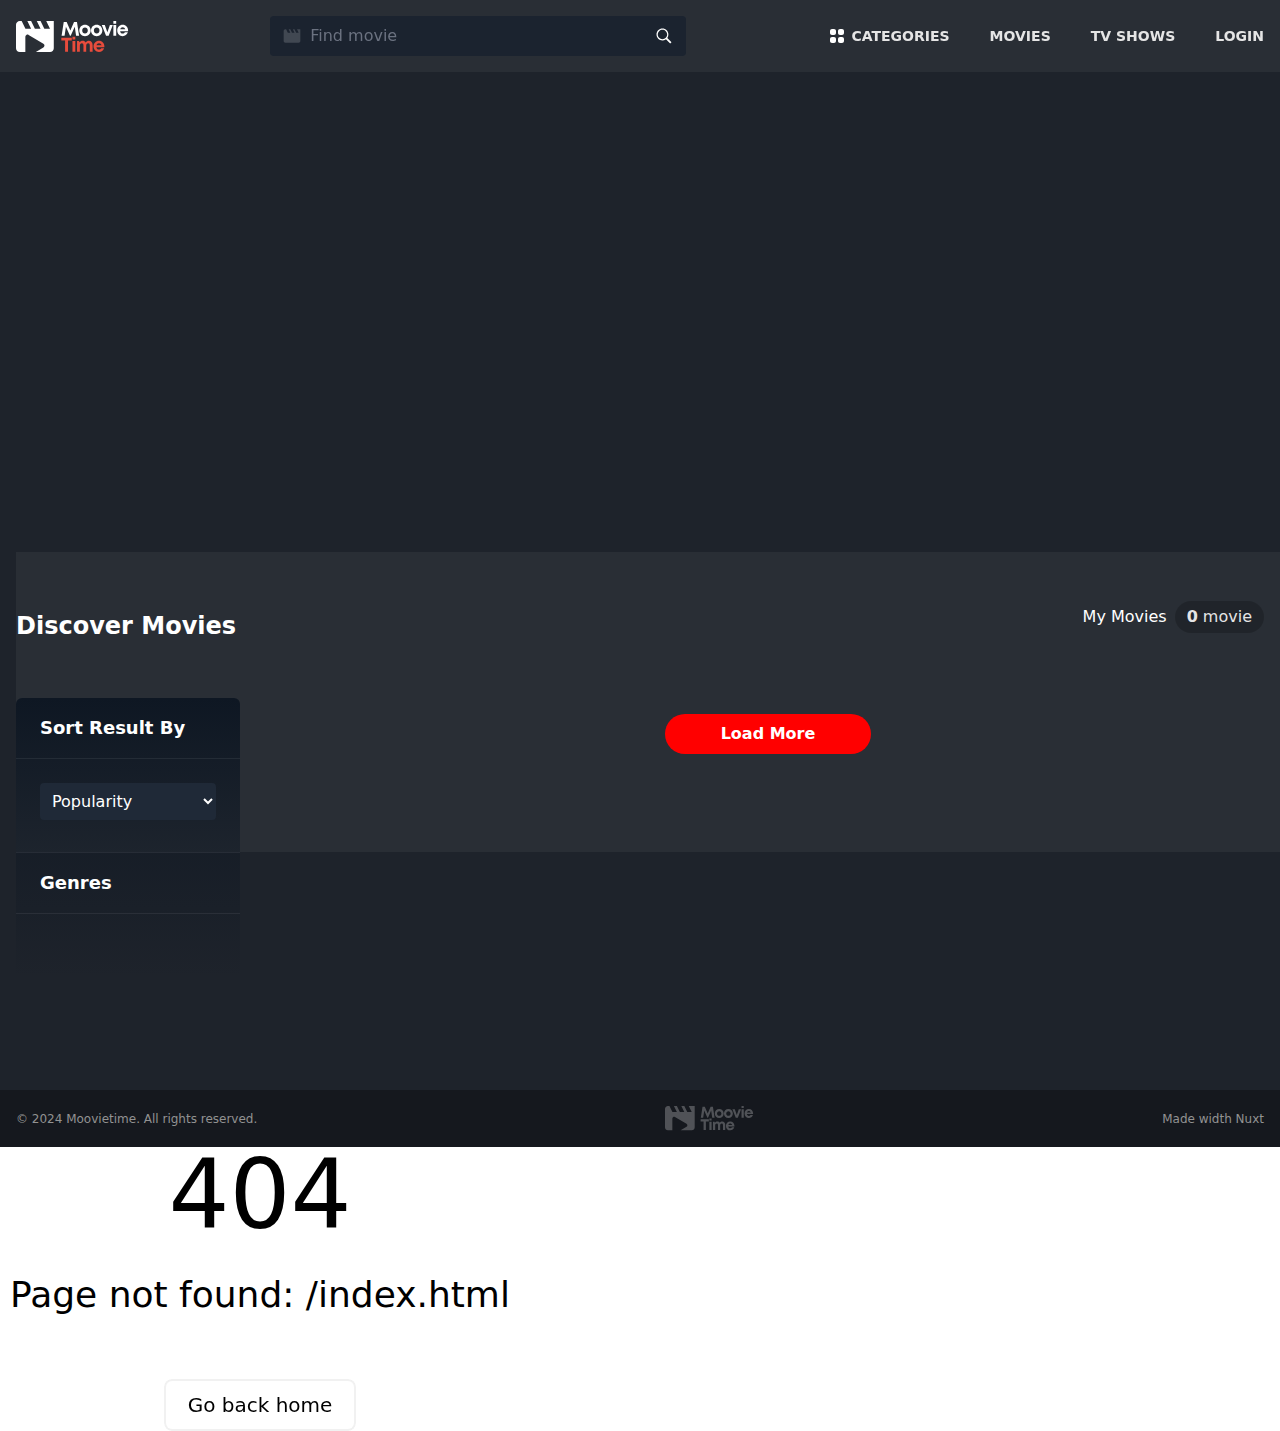
<file: index.html>
<!DOCTYPE html><html  data-capo=""><head><meta charset="utf-8">
<meta name="viewport" content="width=device-width, initial-scale=1">
<title>Moovie - Movie Database</title>
<style>*,::backdrop,:after,:before{--tw-border-spacing-x:0;--tw-border-spacing-y:0;--tw-translate-x:0;--tw-translate-y:0;--tw-rotate:0;--tw-skew-x:0;--tw-skew-y:0;--tw-scale-x:1;--tw-scale-y:1;--tw-pan-x: ;--tw-pan-y: ;--tw-pinch-zoom: ;--tw-scroll-snap-strictness:proximity;--tw-gradient-from-position: ;--tw-gradient-via-position: ;--tw-gradient-to-position: ;--tw-ordinal: ;--tw-slashed-zero: ;--tw-numeric-figure: ;--tw-numeric-spacing: ;--tw-numeric-fraction: ;--tw-ring-inset: ;--tw-ring-offset-width:0px;--tw-ring-offset-color:#fff;--tw-ring-color:#3b82f680;--tw-ring-offset-shadow:0 0 #0000;--tw-ring-shadow:0 0 #0000;--tw-shadow:0 0 #0000;--tw-shadow-colored:0 0 #0000;--tw-blur: ;--tw-brightness: ;--tw-contrast: ;--tw-grayscale: ;--tw-hue-rotate: ;--tw-invert: ;--tw-saturate: ;--tw-sepia: ;--tw-drop-shadow: ;--tw-backdrop-blur: ;--tw-backdrop-brightness: ;--tw-backdrop-contrast: ;--tw-backdrop-grayscale: ;--tw-backdrop-hue-rotate: ;--tw-backdrop-invert: ;--tw-backdrop-opacity: ;--tw-backdrop-saturate: ;--tw-backdrop-sepia: ;--tw-contain-size: ;--tw-contain-layout: ;--tw-contain-paint: ;--tw-contain-style: }/*! tailwindcss v3.4.14 | MIT License | https://tailwindcss.com*/*,:after,:before{border:0 solid #e5e7eb;box-sizing:border-box}:after,:before{--tw-content:""}:host,html{line-height:1.5;-webkit-text-size-adjust:100%;font-family:ui-sans-serif,system-ui,sans-serif,Apple Color Emoji,Segoe UI Emoji,Segoe UI Symbol,Noto Color Emoji;font-feature-settings:normal;font-variation-settings:normal;tab-size:4;-webkit-tap-highlight-color:transparent}body{line-height:inherit;margin:0}hr{border-top-width:1px;color:inherit;height:0}abbr:where([title]){-webkit-text-decoration:underline dotted;text-decoration:underline dotted}h1,h2,h3,h4,h5,h6{font-size:inherit;font-weight:inherit}a{color:inherit;text-decoration:inherit}b,strong{font-weight:bolder}code,kbd,pre,samp{font-family:ui-monospace,SFMono-Regular,Menlo,Monaco,Consolas,Liberation Mono,Courier New,monospace;font-feature-settings:normal;font-size:1em;font-variation-settings:normal}small{font-size:80%}sub,sup{font-size:75%;line-height:0;position:relative;vertical-align:initial}sub{bottom:-.25em}sup{top:-.5em}table{border-collapse:collapse;border-color:inherit;text-indent:0}button,input,optgroup,select,textarea{color:inherit;font-family:inherit;font-feature-settings:inherit;font-size:100%;font-variation-settings:inherit;font-weight:inherit;letter-spacing:inherit;line-height:inherit;margin:0;padding:0}button,select{text-transform:none}button,input:where([type=button]),input:where([type=reset]),input:where([type=submit]){-webkit-appearance:button;background-color:initial;background-image:none}:-moz-focusring{outline:auto}:-moz-ui-invalid{box-shadow:none}progress{vertical-align:initial}::-webkit-inner-spin-button,::-webkit-outer-spin-button{height:auto}[type=search]{-webkit-appearance:textfield;outline-offset:-2px}::-webkit-search-decoration{-webkit-appearance:none}::-webkit-file-upload-button{-webkit-appearance:button;font:inherit}summary{display:list-item}blockquote,dd,dl,figure,h1,h2,h3,h4,h5,h6,hr,p,pre{margin:0}fieldset{margin:0}fieldset,legend{padding:0}menu,ol,ul{list-style:none;margin:0;padding:0}dialog{padding:0}textarea{resize:vertical}input::placeholder,textarea::placeholder{color:#9ca3af;opacity:1}[role=button],button{cursor:pointer}:disabled{cursor:default}audio,canvas,embed,iframe,img,object,svg,video{display:block;vertical-align:middle}img,video{height:auto;max-width:100%}[hidden]:where(:not([hidden=until-found])){display:none}.container{width:100%}@media (min-width:640px){.container{max-width:640px}}@media (min-width:768px){.container{max-width:768px}}@media (min-width:1024px){.container{max-width:1024px}}@media (min-width:1280px){.container{max-width:1280px}}@media (min-width:1536px){.container{max-width:1536px}}.fixed{position:fixed}.absolute{position:absolute}.relative{position:relative}.inset-0{inset:0}.bottom-10{bottom:2.5rem}.bottom-4{bottom:1rem}.left-1{left:.25rem}.left-1\/2{left:50%}.left-3{left:.75rem}.right-0{right:0}.right-1{right:.25rem}.right-3{right:.75rem}.top-0{top:0}.top-1\/2{top:50%}.top-10{top:2.5rem}.top-full{top:100%}.z-10{z-index:10}.z-50{z-index:50}.col-span-full{grid-column:1/-1}.mx-2{margin-left:.5rem;margin-right:.5rem}.mx-auto{margin-left:auto;margin-right:auto}.my-14{margin-bottom:3.5rem;margin-top:3.5rem}.my-4{margin-bottom:1rem;margin-top:1rem}.my-6{margin-bottom:1.5rem;margin-top:1.5rem}.mb-2{margin-bottom:.5rem}.mb-3{margin-bottom:.75rem}.mb-4{margin-bottom:1rem}.ml-4{margin-left:1rem}.mr-2{margin-right:.5rem}.mr-4{margin-right:1rem}.mt-0{margin-top:0}.mt-10{margin-top:2.5rem}.mt-14{margin-top:3.5rem}.mt-2{margin-top:.5rem}.mt-20{margin-top:5rem}.mt-4{margin-top:1rem}.line-clamp-3{display:-webkit-box;overflow:hidden;-webkit-box-orient:vertical;-webkit-line-clamp:3}.block{display:block}.inline-block{display:inline-block}.flex{display:flex}.inline-flex{display:inline-flex}.grid{display:grid}.hidden{display:none}.h-2{height:.5rem}.h-3{height:.75rem}.h-5{height:1.25rem}.h-96{height:24rem}.h-\[300px\]{height:300px}.h-\[400px\]{height:400px}.h-\[80\%\]{height:80%}.h-full{height:100%}.max-h-\[370px\]{max-height:370px}.min-h-\[370px\]{min-height:370px}.min-h-full{min-height:100%}.min-h-screen{min-height:100vh}.w-1\/3{width:33.333333%}.w-1\/5{width:20%}.w-2{width:.5rem}.w-3{width:.75rem}.w-4\/5{width:80%}.w-48{width:12rem}.w-5{width:1.25rem}.w-64{width:16rem}.w-full{width:100%}.min-w-48{min-width:12rem}.flex-shrink-0{flex-shrink:0}.-translate-x-1\/2{--tw-translate-x:-50%}.-translate-x-1\/2,.translate-y-4{transform:translate(var(--tw-translate-x),var(--tw-translate-y)) rotate(var(--tw-rotate)) skewX(var(--tw-skew-x)) skewY(var(--tw-skew-y)) scaleX(var(--tw-scale-x)) scaleY(var(--tw-scale-y))}.translate-y-4{--tw-translate-y:1rem}.scale-105{--tw-scale-x:1.05;--tw-scale-y:1.05}.scale-105,.scale-x-\[1\.7\]{transform:translate(var(--tw-translate-x),var(--tw-translate-y)) rotate(var(--tw-rotate)) skewX(var(--tw-skew-x)) skewY(var(--tw-skew-y)) scaleX(var(--tw-scale-x)) scaleY(var(--tw-scale-y))}.scale-x-\[1\.7\]{--tw-scale-x:1.7}.scale-y-\[0\.7\]{--tw-scale-y:0.7}.scale-y-\[0\.7\],.scale-y-\[0\.9\]{transform:translate(var(--tw-translate-x),var(--tw-translate-y)) rotate(var(--tw-rotate)) skewX(var(--tw-skew-x)) skewY(var(--tw-skew-y)) scaleX(var(--tw-scale-x)) scaleY(var(--tw-scale-y))}.scale-y-\[0\.9\]{--tw-scale-y:0.9}.transform{transform:translate(var(--tw-translate-x),var(--tw-translate-y)) rotate(var(--tw-rotate)) skewX(var(--tw-skew-x)) skewY(var(--tw-skew-y)) scaleX(var(--tw-scale-x)) scaleY(var(--tw-scale-y))}.cursor-pointer{cursor:pointer}.grid-cols-2{grid-template-columns:repeat(2,minmax(0,1fr))}.flex-col{flex-direction:column}.items-center{align-items:center}.justify-center{justify-content:center}.justify-between{justify-content:space-between}.justify-around{justify-content:space-around}.gap-1{gap:.25rem}.gap-2{gap:.5rem}.gap-4{gap:1rem}.gap-6{gap:1.5rem}.space-x-2>:not([hidden])~:not([hidden]){--tw-space-x-reverse:0;margin-left:calc(.5rem*(1 - var(--tw-space-x-reverse)));margin-right:calc(.5rem*var(--tw-space-x-reverse))}.space-x-4>:not([hidden])~:not([hidden]){--tw-space-x-reverse:0;margin-left:calc(1rem*(1 - var(--tw-space-x-reverse)));margin-right:calc(1rem*var(--tw-space-x-reverse))}.overflow-hidden{overflow:hidden}.overflow-x-auto{overflow-x:auto}.scroll-smooth{scroll-behavior:smooth}.rounded{border-radius:.25rem}.rounded-full{border-radius:9999px}.rounded-lg{border-radius:.5rem}.rounded-md{border-radius:.375rem}.rounded-b-lg{border-bottom-left-radius:.5rem;border-bottom-right-radius:.5rem}.border{border-width:1px}.border-2{border-width:2px}.border-gray-600{--tw-border-opacity:1;border-color:rgb(75 85 99/var(--tw-border-opacity))}.border-white{--tw-border-opacity:1;border-color:rgb(255 255 255/var(--tw-border-opacity))}.bg-background-accent2{background-color:#1e232bcc}.bg-background-accent3{background-color:#00000021}.bg-background-dark{background-color:#0000004a}.bg-background-transparent{background-color:#ffffff0d}.bg-black-20{background-color:#0003}.bg-black-80{background-color:#000c}.bg-black-90{background-color:#000000e5}.bg-darkgrey{--tw-bg-opacity:1;background-color:rgb(30 35 43/var(--tw-bg-opacity))}.bg-gray-200{--tw-bg-opacity:1;background-color:rgb(229 231 235/var(--tw-bg-opacity))}.bg-gray-400{--tw-bg-opacity:1;background-color:rgb(156 163 175/var(--tw-bg-opacity))}.bg-gray-600{--tw-bg-opacity:1;background-color:rgb(75 85 99/var(--tw-bg-opacity))}.bg-gray-800{--tw-bg-opacity:1;background-color:rgb(31 41 55/var(--tw-bg-opacity))}.bg-green-200{--tw-bg-opacity:1;background-color:rgb(169 255 198/var(--tw-bg-opacity))}.bg-red{--tw-bg-opacity:1;background-color:rgb(255 0 0/var(--tw-bg-opacity))}.bg-white{--tw-bg-opacity:1;background-color:rgb(255 255 255/var(--tw-bg-opacity))}.bg-gradient-to-b{background-image:linear-gradient(to bottom,var(--tw-gradient-stops))}.from-custom-color{--tw-gradient-from:#0e1723 var(--tw-gradient-from-position);--tw-gradient-to:#0e172300 var(--tw-gradient-to-position);--tw-gradient-stops:var(--tw-gradient-from),var(--tw-gradient-to)}.to-custom-color-2{--tw-gradient-to:#1e232a00 var(--tw-gradient-to-position)}.object-cover{object-fit:cover}.p-0{padding:0}.p-2{padding:.5rem}.p-4{padding:1rem}.p-6{padding:1.5rem}.px-10{padding-left:2.5rem;padding-right:2.5rem}.px-14{padding-left:3.5rem;padding-right:3.5rem}.px-2{padding-left:.5rem;padding-right:.5rem}.px-3{padding-left:.75rem;padding-right:.75rem}.px-4{padding-left:1rem;padding-right:1rem}.px-6{padding-left:1.5rem;padding-right:1.5rem}.py-1{padding-bottom:.25rem;padding-top:.25rem}.py-2{padding-bottom:.5rem;padding-top:.5rem}.py-24{padding-bottom:6rem;padding-top:6rem}.py-4{padding-bottom:1rem;padding-top:1rem}.py-8{padding-bottom:2rem;padding-top:2rem}.pl-10{padding-left:2.5rem}.pt-10{padding-top:2.5rem}.text-center{text-align:center}.text-2xl{font-size:1.5rem;line-height:2rem}.text-3xl{font-size:1.875rem;line-height:2.25rem}.text-lg{font-size:1.125rem;line-height:1.75rem}.text-sm{font-size:.875rem;line-height:1.25rem}.text-xl{font-size:1.25rem;line-height:1.75rem}.text-xs{font-size:.75rem;line-height:1rem}.font-bold{font-weight:700}.font-semibold{font-weight:600}.uppercase{text-transform:uppercase}.text-darkgrey{--tw-text-opacity:1;color:rgb(30 35 43/var(--tw-text-opacity))}.text-gray-500{--tw-text-opacity:1;color:rgb(107 114 128/var(--tw-text-opacity))}.text-gray-600{--tw-text-opacity:1;color:rgb(75 85 99/var(--tw-text-opacity))}.text-gray-700{--tw-text-opacity:1;color:rgb(55 65 81/var(--tw-text-opacity))}.text-green{--tw-text-opacity:1;color:rgb(21 81 41/var(--tw-text-opacity))}.text-text-heading{--tw-text-opacity:1;color:rgb(229 229 229/var(--tw-text-opacity))}.text-text-subheading{--tw-text-opacity:1;color:rgb(146 146 146/var(--tw-text-opacity))}.text-white{--tw-text-opacity:1;color:rgb(255 255 255/var(--tw-text-opacity))}.text-yellow-500{--tw-text-opacity:1;color:rgb(234 179 8/var(--tw-text-opacity))}.placeholder-gray-500::placeholder{--tw-placeholder-opacity:1;color:rgb(107 114 128/var(--tw-placeholder-opacity))}.opacity-0{opacity:0}.shadow-lg{--tw-shadow:0 10px 15px -3px #0000001a,0 4px 6px -4px #0000001a;--tw-shadow-colored:0 10px 15px -3px var(--tw-shadow-color),0 4px 6px -4px var(--tw-shadow-color);box-shadow:var(--tw-ring-offset-shadow,0 0 #0000),var(--tw-ring-shadow,0 0 #0000),var(--tw-shadow)}.filter{filter:var(--tw-blur) var(--tw-brightness) var(--tw-contrast) var(--tw-grayscale) var(--tw-hue-rotate) var(--tw-invert) var(--tw-saturate) var(--tw-sepia) var(--tw-drop-shadow)}.transition{transition-duration:.15s;transition-property:color,background-color,border-color,text-decoration-color,fill,stroke,opacity,box-shadow,transform,filter,-webkit-backdrop-filter;transition-property:color,background-color,border-color,text-decoration-color,fill,stroke,opacity,box-shadow,transform,filter,backdrop-filter;transition-property:color,background-color,border-color,text-decoration-color,fill,stroke,opacity,box-shadow,transform,filter,backdrop-filter,-webkit-backdrop-filter;transition-timing-function:cubic-bezier(.4,0,.2,1)}.transition-all{transition-duration:.15s;transition-property:all;transition-timing-function:cubic-bezier(.4,0,.2,1)}.transition-opacity{transition-duration:.15s;transition-property:opacity;transition-timing-function:cubic-bezier(.4,0,.2,1)}.duration-300{transition-duration:.3s}.duration-500{transition-duration:.5s}.ease-in-out{transition-timing-function:cubic-bezier(.4,0,.2,1)}.hover\:bg-darkgrey:hover{--tw-bg-opacity:1;background-color:rgb(30 35 43/var(--tw-bg-opacity))}.hover\:text-gray-300:hover{--tw-text-opacity:1;color:rgb(209 213 219/var(--tw-text-opacity))}.hover\:text-white:hover{--tw-text-opacity:1;color:rgb(255 255 255/var(--tw-text-opacity))}.focus\:outline-none:focus{outline:2px solid #0000;outline-offset:2px}.group:hover .group-hover\:opacity-0{opacity:0}.group:hover .group-hover\:opacity-100{opacity:1}@media (min-width:768px){.md\:w-\[85\%\]{width:85%}.md\:grid-cols-4{grid-template-columns:repeat(4,minmax(0,1fr))}}@media (min-width:1024px){.lg\:grid-cols-4{grid-template-columns:repeat(4,minmax(0,1fr))}}</style>
<style>*,:after,:before{--tw-border-spacing-x:0;--tw-border-spacing-y:0;--tw-translate-x:0;--tw-translate-y:0;--tw-rotate:0;--tw-skew-x:0;--tw-skew-y:0;--tw-scale-x:1;--tw-scale-y:1;--tw-pan-x: ;--tw-pan-y: ;--tw-pinch-zoom: ;--tw-scroll-snap-strictness:proximity;--tw-gradient-from-position: ;--tw-gradient-via-position: ;--tw-gradient-to-position: ;--tw-ordinal: ;--tw-slashed-zero: ;--tw-numeric-figure: ;--tw-numeric-spacing: ;--tw-numeric-fraction: ;--tw-ring-inset: ;--tw-ring-offset-width:0px;--tw-ring-offset-color:#fff;--tw-ring-color:rgba(59,130,246,.5);--tw-ring-offset-shadow:0 0 #0000;--tw-ring-shadow:0 0 #0000;--tw-shadow:0 0 #0000;--tw-shadow-colored:0 0 #0000;--tw-blur: ;--tw-brightness: ;--tw-contrast: ;--tw-grayscale: ;--tw-hue-rotate: ;--tw-invert: ;--tw-saturate: ;--tw-sepia: ;--tw-drop-shadow: ;--tw-backdrop-blur: ;--tw-backdrop-brightness: ;--tw-backdrop-contrast: ;--tw-backdrop-grayscale: ;--tw-backdrop-hue-rotate: ;--tw-backdrop-invert: ;--tw-backdrop-opacity: ;--tw-backdrop-saturate: ;--tw-backdrop-sepia: ;--tw-contain-size: ;--tw-contain-layout: ;--tw-contain-paint: ;--tw-contain-style: }::backdrop{--tw-border-spacing-x:0;--tw-border-spacing-y:0;--tw-translate-x:0;--tw-translate-y:0;--tw-rotate:0;--tw-skew-x:0;--tw-skew-y:0;--tw-scale-x:1;--tw-scale-y:1;--tw-pan-x: ;--tw-pan-y: ;--tw-pinch-zoom: ;--tw-scroll-snap-strictness:proximity;--tw-gradient-from-position: ;--tw-gradient-via-position: ;--tw-gradient-to-position: ;--tw-ordinal: ;--tw-slashed-zero: ;--tw-numeric-figure: ;--tw-numeric-spacing: ;--tw-numeric-fraction: ;--tw-ring-inset: ;--tw-ring-offset-width:0px;--tw-ring-offset-color:#fff;--tw-ring-color:rgba(59,130,246,.5);--tw-ring-offset-shadow:0 0 #0000;--tw-ring-shadow:0 0 #0000;--tw-shadow:0 0 #0000;--tw-shadow-colored:0 0 #0000;--tw-blur: ;--tw-brightness: ;--tw-contrast: ;--tw-grayscale: ;--tw-hue-rotate: ;--tw-invert: ;--tw-saturate: ;--tw-sepia: ;--tw-drop-shadow: ;--tw-backdrop-blur: ;--tw-backdrop-brightness: ;--tw-backdrop-contrast: ;--tw-backdrop-grayscale: ;--tw-backdrop-hue-rotate: ;--tw-backdrop-invert: ;--tw-backdrop-opacity: ;--tw-backdrop-saturate: ;--tw-backdrop-sepia: ;--tw-contain-size: ;--tw-contain-layout: ;--tw-contain-paint: ;--tw-contain-style: }
/*! tailwindcss v3.4.14 | MIT License | https://tailwindcss.com*/*,:after,:before{border:0 solid #e5e7eb;box-sizing:border-box}:after,:before{--tw-content:""}:host,html{line-height:1.5;-webkit-text-size-adjust:100%;font-family:ui-sans-serif,system-ui,sans-serif,Apple Color Emoji,Segoe UI Emoji,Segoe UI Symbol,Noto Color Emoji;font-feature-settings:normal;font-variation-settings:normal;-moz-tab-size:4;-o-tab-size:4;tab-size:4;-webkit-tap-highlight-color:transparent}body{line-height:inherit;margin:0}hr{border-top-width:1px;color:inherit;height:0}abbr:where([title]){-webkit-text-decoration:underline dotted;text-decoration:underline dotted}h1,h2,h3,h4,h5,h6{font-size:inherit;font-weight:inherit}a{color:inherit;text-decoration:inherit}b,strong{font-weight:bolder}code,kbd,pre,samp{font-family:ui-monospace,SFMono-Regular,Menlo,Monaco,Consolas,Liberation Mono,Courier New,monospace;font-feature-settings:normal;font-size:1em;font-variation-settings:normal}small{font-size:80%}sub,sup{font-size:75%;line-height:0;position:relative;vertical-align:baseline}sub{bottom:-.25em}sup{top:-.5em}table{border-collapse:collapse;border-color:inherit;text-indent:0}button,input,optgroup,select,textarea{color:inherit;font-family:inherit;font-feature-settings:inherit;font-size:100%;font-variation-settings:inherit;font-weight:inherit;letter-spacing:inherit;line-height:inherit;margin:0;padding:0}button,select{text-transform:none}button,input:where([type=button]),input:where([type=reset]),input:where([type=submit]){-webkit-appearance:button;background-color:transparent;background-image:none}:-moz-focusring{outline:auto}:-moz-ui-invalid{box-shadow:none}progress{vertical-align:baseline}::-webkit-inner-spin-button,::-webkit-outer-spin-button{height:auto}[type=search]{-webkit-appearance:textfield;outline-offset:-2px}::-webkit-search-decoration{-webkit-appearance:none}::-webkit-file-upload-button{-webkit-appearance:button;font:inherit}summary{display:list-item}blockquote,dd,dl,figure,h1,h2,h3,h4,h5,h6,hr,p,pre{margin:0}fieldset{margin:0}fieldset,legend{padding:0}menu,ol,ul{list-style:none;margin:0;padding:0}dialog{padding:0}textarea{resize:vertical}input::-moz-placeholder,textarea::-moz-placeholder{color:#9ca3af;opacity:1}input::placeholder,textarea::placeholder{color:#9ca3af;opacity:1}[role=button],button{cursor:pointer}:disabled{cursor:default}audio,canvas,embed,iframe,img,object,svg,video{display:block;vertical-align:middle}img,video{height:auto;max-width:100%}[hidden]:where(:not([hidden=until-found])){display:none}.container{width:100%}@media (min-width:640px){.container{max-width:640px}}@media (min-width:768px){.container{max-width:768px}}@media (min-width:1024px){.container{max-width:1024px}}@media (min-width:1280px){.container{max-width:1280px}}@media (min-width:1536px){.container{max-width:1536px}}.fixed{position:fixed}.absolute{position:absolute}.relative{position:relative}.inset-0{inset:0}.bottom-10{bottom:2.5rem}.bottom-4{bottom:1rem}.left-1{left:.25rem}.left-1\/2{left:50%}.left-3{left:.75rem}.right-0{right:0}.right-1{right:.25rem}.right-3{right:.75rem}.top-0{top:0}.top-1\/2{top:50%}.top-10{top:2.5rem}.top-full{top:100%}.z-10{z-index:10}.z-50{z-index:50}.col-span-full{grid-column:1/-1}.mx-2{margin-left:.5rem;margin-right:.5rem}.mx-auto{margin-left:auto;margin-right:auto}.my-14{margin-bottom:3.5rem;margin-top:3.5rem}.my-4{margin-bottom:1rem;margin-top:1rem}.my-6{margin-bottom:1.5rem;margin-top:1.5rem}.mb-2{margin-bottom:.5rem}.mb-3{margin-bottom:.75rem}.mb-4{margin-bottom:1rem}.ml-4{margin-left:1rem}.mr-2{margin-right:.5rem}.mr-4{margin-right:1rem}.mt-0{margin-top:0}.mt-10{margin-top:2.5rem}.mt-14{margin-top:3.5rem}.mt-2{margin-top:.5rem}.mt-20{margin-top:5rem}.mt-4{margin-top:1rem}.line-clamp-3{display:-webkit-box;overflow:hidden;-webkit-box-orient:vertical;-webkit-line-clamp:3}.block{display:block}.inline-block{display:inline-block}.flex{display:flex}.inline-flex{display:inline-flex}.grid{display:grid}.hidden{display:none}.h-2{height:.5rem}.h-3{height:.75rem}.h-5{height:1.25rem}.h-96{height:24rem}.h-\[300px\]{height:300px}.h-\[400px\]{height:400px}.h-\[80\%\]{height:80%}.h-full{height:100%}.max-h-\[370px\]{max-height:370px}.min-h-\[370px\]{min-height:370px}.min-h-full{min-height:100%}.min-h-screen{min-height:100vh}.w-1\/3{width:33.333333%}.w-1\/5{width:20%}.w-2{width:.5rem}.w-3{width:.75rem}.w-4\/5{width:80%}.w-48{width:12rem}.w-5{width:1.25rem}.w-64{width:16rem}.w-full{width:100%}.min-w-48{min-width:12rem}.flex-shrink-0{flex-shrink:0}.-translate-x-1\/2{--tw-translate-x:-50%}.-translate-x-1\/2,.translate-y-4{transform:translate(var(--tw-translate-x),var(--tw-translate-y)) rotate(var(--tw-rotate)) skewX(var(--tw-skew-x)) skewY(var(--tw-skew-y)) scaleX(var(--tw-scale-x)) scaleY(var(--tw-scale-y))}.translate-y-4{--tw-translate-y:1rem}.scale-105{--tw-scale-x:1.05;--tw-scale-y:1.05}.scale-105,.scale-x-\[1\.7\]{transform:translate(var(--tw-translate-x),var(--tw-translate-y)) rotate(var(--tw-rotate)) skewX(var(--tw-skew-x)) skewY(var(--tw-skew-y)) scaleX(var(--tw-scale-x)) scaleY(var(--tw-scale-y))}.scale-x-\[1\.7\]{--tw-scale-x:1.7}.scale-y-\[0\.7\]{--tw-scale-y:0.7}.scale-y-\[0\.7\],.scale-y-\[0\.9\]{transform:translate(var(--tw-translate-x),var(--tw-translate-y)) rotate(var(--tw-rotate)) skewX(var(--tw-skew-x)) skewY(var(--tw-skew-y)) scaleX(var(--tw-scale-x)) scaleY(var(--tw-scale-y))}.scale-y-\[0\.9\]{--tw-scale-y:0.9}.transform{transform:translate(var(--tw-translate-x),var(--tw-translate-y)) rotate(var(--tw-rotate)) skewX(var(--tw-skew-x)) skewY(var(--tw-skew-y)) scaleX(var(--tw-scale-x)) scaleY(var(--tw-scale-y))}.cursor-pointer{cursor:pointer}.grid-cols-2{grid-template-columns:repeat(2,minmax(0,1fr))}.flex-col{flex-direction:column}.items-center{align-items:center}.justify-center{justify-content:center}.justify-between{justify-content:space-between}.justify-around{justify-content:space-around}.gap-1{gap:.25rem}.gap-2{gap:.5rem}.gap-4{gap:1rem}.gap-6{gap:1.5rem}.space-x-2>:not([hidden])~:not([hidden]){--tw-space-x-reverse:0;margin-left:calc(.5rem*(1 - var(--tw-space-x-reverse)));margin-right:calc(.5rem*var(--tw-space-x-reverse))}.space-x-4>:not([hidden])~:not([hidden]){--tw-space-x-reverse:0;margin-left:calc(1rem*(1 - var(--tw-space-x-reverse)));margin-right:calc(1rem*var(--tw-space-x-reverse))}.overflow-hidden{overflow:hidden}.overflow-x-auto{overflow-x:auto}.scroll-smooth{scroll-behavior:smooth}.rounded{border-radius:.25rem}.rounded-full{border-radius:9999px}.rounded-lg{border-radius:.5rem}.rounded-md{border-radius:.375rem}.rounded-b-lg{border-bottom-left-radius:.5rem;border-bottom-right-radius:.5rem}.border{border-width:1px}.border-2{border-width:2px}.border-gray-600{--tw-border-opacity:1;border-color:rgb(75 85 99/var(--tw-border-opacity))}.border-white{--tw-border-opacity:1;border-color:rgb(255 255 255/var(--tw-border-opacity))}.bg-background-accent2{background-color:#1e232bcc}.bg-background-accent3{background-color:#00000021}.bg-background-dark{background-color:#0000004a}.bg-background-transparent{background-color:#ffffff0d}.bg-black-20{background-color:#00000033}.bg-black-80{background-color:#000000cc}.bg-black-90{background-color:#000000e5}.bg-darkgrey{--tw-bg-opacity:1;background-color:rgb(30 35 43/var(--tw-bg-opacity))}.bg-gray-200{--tw-bg-opacity:1;background-color:rgb(229 231 235/var(--tw-bg-opacity))}.bg-gray-400{--tw-bg-opacity:1;background-color:rgb(156 163 175/var(--tw-bg-opacity))}.bg-gray-600{--tw-bg-opacity:1;background-color:rgb(75 85 99/var(--tw-bg-opacity))}.bg-gray-800{--tw-bg-opacity:1;background-color:rgb(31 41 55/var(--tw-bg-opacity))}.bg-green-200{--tw-bg-opacity:1;background-color:rgb(169 255 198/var(--tw-bg-opacity))}.bg-red{--tw-bg-opacity:1;background-color:rgb(255 0 0/var(--tw-bg-opacity))}.bg-white{--tw-bg-opacity:1;background-color:rgb(255 255 255/var(--tw-bg-opacity))}.bg-gradient-to-b{background-image:linear-gradient(to bottom,var(--tw-gradient-stops))}.from-custom-color{--tw-gradient-from:#0e1723 var(--tw-gradient-from-position);--tw-gradient-to:rgba(14,23,35,0) var(--tw-gradient-to-position);--tw-gradient-stops:var(--tw-gradient-from),var(--tw-gradient-to)}.to-custom-color-2{--tw-gradient-to:#1e232a00 var(--tw-gradient-to-position)}.object-cover{-o-object-fit:cover;object-fit:cover}.p-0{padding:0}.p-2{padding:.5rem}.p-4{padding:1rem}.p-6{padding:1.5rem}.px-10{padding-left:2.5rem;padding-right:2.5rem}.px-14{padding-left:3.5rem;padding-right:3.5rem}.px-2{padding-left:.5rem;padding-right:.5rem}.px-3{padding-left:.75rem;padding-right:.75rem}.px-4{padding-left:1rem;padding-right:1rem}.px-6{padding-left:1.5rem;padding-right:1.5rem}.py-1{padding-bottom:.25rem;padding-top:.25rem}.py-2{padding-bottom:.5rem;padding-top:.5rem}.py-24{padding-bottom:6rem;padding-top:6rem}.py-4{padding-bottom:1rem;padding-top:1rem}.py-8{padding-bottom:2rem;padding-top:2rem}.pl-10{padding-left:2.5rem}.pt-10{padding-top:2.5rem}.text-center{text-align:center}.text-2xl{font-size:1.5rem;line-height:2rem}.text-3xl{font-size:1.875rem;line-height:2.25rem}.text-lg{font-size:1.125rem;line-height:1.75rem}.text-sm{font-size:.875rem;line-height:1.25rem}.text-xl{font-size:1.25rem;line-height:1.75rem}.text-xs{font-size:.75rem;line-height:1rem}.font-bold{font-weight:700}.font-semibold{font-weight:600}.uppercase{text-transform:uppercase}.text-darkgrey{--tw-text-opacity:1;color:rgb(30 35 43/var(--tw-text-opacity))}.text-gray-500{--tw-text-opacity:1;color:rgb(107 114 128/var(--tw-text-opacity))}.text-gray-600{--tw-text-opacity:1;color:rgb(75 85 99/var(--tw-text-opacity))}.text-gray-700{--tw-text-opacity:1;color:rgb(55 65 81/var(--tw-text-opacity))}.text-green{--tw-text-opacity:1;color:rgb(21 81 41/var(--tw-text-opacity))}.text-text-heading{--tw-text-opacity:1;color:rgb(229 229 229/var(--tw-text-opacity))}.text-text-subheading{--tw-text-opacity:1;color:rgb(146 146 146/var(--tw-text-opacity))}.text-white{--tw-text-opacity:1;color:rgb(255 255 255/var(--tw-text-opacity))}.text-yellow-500{--tw-text-opacity:1;color:rgb(234 179 8/var(--tw-text-opacity))}.placeholder-gray-500::-moz-placeholder{--tw-placeholder-opacity:1;color:rgb(107 114 128/var(--tw-placeholder-opacity))}.placeholder-gray-500::placeholder{--tw-placeholder-opacity:1;color:rgb(107 114 128/var(--tw-placeholder-opacity))}.opacity-0{opacity:0}.shadow-lg{--tw-shadow:0 10px 15px -3px rgba(0,0,0,.1),0 4px 6px -4px rgba(0,0,0,.1);--tw-shadow-colored:0 10px 15px -3px var(--tw-shadow-color),0 4px 6px -4px var(--tw-shadow-color);box-shadow:var(--tw-ring-offset-shadow,0 0 #0000),var(--tw-ring-shadow,0 0 #0000),var(--tw-shadow)}.filter{filter:var(--tw-blur) var(--tw-brightness) var(--tw-contrast) var(--tw-grayscale) var(--tw-hue-rotate) var(--tw-invert) var(--tw-saturate) var(--tw-sepia) var(--tw-drop-shadow)}.transition{transition-duration:.15s;transition-property:color,background-color,border-color,text-decoration-color,fill,stroke,opacity,box-shadow,transform,filter,-webkit-backdrop-filter;transition-property:color,background-color,border-color,text-decoration-color,fill,stroke,opacity,box-shadow,transform,filter,backdrop-filter;transition-property:color,background-color,border-color,text-decoration-color,fill,stroke,opacity,box-shadow,transform,filter,backdrop-filter,-webkit-backdrop-filter;transition-timing-function:cubic-bezier(.4,0,.2,1)}.transition-all{transition-duration:.15s;transition-property:all;transition-timing-function:cubic-bezier(.4,0,.2,1)}.transition-opacity{transition-duration:.15s;transition-property:opacity;transition-timing-function:cubic-bezier(.4,0,.2,1)}.duration-300{transition-duration:.3s}.duration-500{transition-duration:.5s}.ease-in-out{transition-timing-function:cubic-bezier(.4,0,.2,1)}*{box-sizing:border-box}.hover\:bg-darkgrey:hover{--tw-bg-opacity:1;background-color:rgb(30 35 43/var(--tw-bg-opacity))}.hover\:text-gray-300:hover{--tw-text-opacity:1;color:rgb(209 213 219/var(--tw-text-opacity))}.hover\:text-white:hover{--tw-text-opacity:1;color:rgb(255 255 255/var(--tw-text-opacity))}.focus\:outline-none:focus{outline:2px solid transparent;outline-offset:2px}.group:hover .group-hover\:opacity-0{opacity:0}.group:hover .group-hover\:opacity-100{opacity:1}@media (min-width:768px){.md\:w-\[85\%\]{width:85%}.md\:grid-cols-4{grid-template-columns:repeat(4,minmax(0,1fr))}}@media (min-width:1024px){.lg\:grid-cols-4{grid-template-columns:repeat(4,minmax(0,1fr))}}</style>
<style>.carousel-container[data-v-dbc5d885]{overflow:hidden;position:relative}.carousel-slide-enter-active[data-v-dbc5d885],.carousel-slide-leave-active[data-v-dbc5d885]{transition:transform .5s ease}.carousel-slide-enter[data-v-dbc5d885],.carousel-slide-leave-to[data-v-dbc5d885]{transform:translateX(-100%)}</style>
<style>.strip[data-v-bb7cce6f]{background:#e74c3c;gap:0;height:6px;left:121px;opacity:0;top:686px;width:112px}</style>
<style>.border-bottom-opc[data-v-bdb8ead4]{border-bottom:1px solid #ffffff12}</style>
<style>.img-card img[data-v-46d2e8cc]{transition:transform .3s ease-in-out}.img-card:hover img[data-v-46d2e8cc]{transform:scale(1.05)}.movie-card .text-text-heading[data-v-46d2e8cc],.movie-card .text-text-subheading[data-v-46d2e8cc]{transition:color .3s ease-in-out}</style>
<link rel="stylesheet" href="/_nuxt/index.C6HEltY1.css">
<link rel="preload" as="fetch" crossorigin="anonymous" href="/_payload.json?dfd616ff-a30a-4a32-aaee-1aed10026fbe">
<link rel="modulepreload" as="script" crossorigin href="/_nuxt/BQcZhiqi.js">
<link rel="modulepreload" as="script" crossorigin href="/_nuxt/DIuCcdG4.js">
<link rel="modulepreload" as="script" crossorigin href="/_nuxt/CIlYagjG.js">
<link rel="modulepreload" as="script" crossorigin href="/_nuxt/C9xLDWZk.js">
<link rel="prefetch" as="script" crossorigin href="/_nuxt/BARpGxgT.js">
<link rel="prefetch" as="script" crossorigin href="/_nuxt/BNLUUL0O.js">
<link rel="prefetch" as="script" crossorigin href="/_nuxt/24Yge7a2.js">
<script type="module" src="/_nuxt/BQcZhiqi.js" crossorigin></script>
<script id="unhead:payload" type="application/json">{"title":"Moovie - Movie Database"}</script></head><body><div id="__nuxt"><div><div class="bg-darkgrey"><div class="fixed w-full top-0 z-50"><nav class="transition-all duration-300 bg-background-transparent"><div class="container mx-auto text-white p-4 flex justify-between items-center"><img src="/images/moovietime-logo.svg"><div class="search-bar relative w-1/3 flex items-center bg-gray-800 rounded"><img src="/images/movie-icon.svg" alt="Movie Icon" class="absolute left-3 h-5 w-5 text-gray-500"><input type="text" placeholder="Find movie" value="" class="bg-background-accent3 text-text-heading placeholder-gray-500 rounded px-4 py-2 pl-10 w-full focus:outline-none"><img src="/images/search-icon.svg" alt="Search Icon" class="absolute right-3 h-5 w-5 text-gray-500"><!----></div><div class="flex gap-6 space-x-4 text-sm font-semibold uppercase"><div class="flex gap-1 text-text-heading hover:text-gray-300 cursor-pointer"><img src="/images/grid-icon.svg" alt="categories Icon" class=""> Categories <!----></div><a class="text-text-heading hover:text-gray-300">Movies</a><a class="text-text-heading hover:text-gray-300">TV Shows</a><a class="text-text-heading hover:text-gray-300">Login</a></div></div></nav></div><div class="min-h-screen"><div class=""><div class="min-h-full py-24 text-white"><div class="carousel-container h-[400px] relative overflow-hidden" data-v-dbc5d885><div class="carousel mx-auto my-14 mt-20 relative px-14 md:w-[85%] h-[80%] flex items-center" data-v-dbc5d885><div name="carousel-slide" class="flex w-full justify-center" data-v-dbc5d885></div><span class="left absolute top-1/2 left-1 cursor-pointer" data-v-dbc5d885><i class="fa-solid fa-arrow-left text-3xl text-gray-600" data-v-dbc5d885></i></span><span class="right absolute top-1/2 right-1 cursor-pointer" data-v-dbc5d885><i class="fa-solid fa-arrow-right text-3xl text-gray-600" data-v-dbc5d885></i></span></div><div id="indicators" class="absolute flex gap-4 bottom-10 left-1/2 -translate-x-1/2" data-v-dbc5d885><!--[--><!--]--></div></div><div class="relative mt-14" data-v-bb7cce6f><div class="discover relative container mx-auto pt-10 z-10" data-v-bb7cce6f><div class="flex justify-between px-4" data-v-bb7cce6f><div data-v-bb7cce6f><div class="strip mb-3" data-v-bb7cce6f></div><h1 class="text-2xl font-bold" data-v-bb7cce6f>Discover Movies</h1></div><div class="flex gap-2 items-center" data-v-bb7cce6f><p data-v-bb7cce6f>My Movies</p><div class="rounded-full text-text-heading bg-black-20 py-1 px-3" data-v-bb7cce6f><strong data-v-bb7cce6f>0</strong> movie</div></div></div><div class="discover-page flex mt-10" data-v-bb7cce6f><div class="w-1/5 p-4" data-v-bb7cce6f><div class="discover-filter py-4 text-white bg-gradient-to-b from-custom-color to-custom-color-2 rounded-md" data-v-bb7cce6f data-v-bdb8ead4><div class="px-6 border-bottom-opc" data-v-bdb8ead4><h2 class="text-lg font-semibold mb-4" data-v-bdb8ead4>Sort Result By</h2></div><div class="px-6 py-4 border-bottom-opc" data-v-bdb8ead4><select class="w-full p-2 rounded bg-gray-800 text-white mt-2 mb-4" data-v-bdb8ead4><option value="popularity.desc" data-v-bdb8ead4 selected>Popularity</option><option value="vote_average.desc" data-v-bdb8ead4>Ratings</option><option value="primary_release_date.desc" data-v-bdb8ead4>Release Date</option></select></div><div class="px-6 border-bottom-opc" data-v-bdb8ead4><h2 class="text-lg font-semibold my-4" data-v-bdb8ead4>Genres</h2></div><div class="p-6" data-v-bdb8ead4><!--[--><!--]--></div></div></div><div class="w-4/5 p-4" data-v-bb7cce6f><div class="discover-cards grid grid-cols-2 md:grid-cols-4 lg:grid-cols-4 gap-4 p-0" data-v-bb7cce6f data-v-46d2e8cc><!--[--><!--]--><div class="col-span-full flex justify-center mt-4" data-v-46d2e8cc><button class="px-14 py-2 bg-red text-white rounded-full font-semibold hover:bg-red-700" data-v-46d2e8cc> Load More </button></div></div></div></div></div><div class="ml-4 accent absolute top-0 w-full h-[300px] bg-background-transparent" data-v-bb7cce6f></div></div></div></div></div><nav class="bg-background-dark text-text-subheading p-4"><div class="container mx-auto flex justify-between items-center"><div class="text-xs">© 2024 Moovietime. All rights reserved.</div><img src="/images/moovietime-logo-grey.svg"><div class="text-xs">Made width Nuxt</div></div></nav></div></div></div><div id="teleports"></div><script type="application/json" data-nuxt-data="nuxt-app" data-ssr="true" id="__NUXT_DATA__" data-src="/_payload.json?dfd616ff-a30a-4a32-aaee-1aed10026fbe">[{"state":1,"once":3,"_errors":4,"serverRendered":6,"path":7,"prerenderedAt":8},["Reactive",2],{},["Set"],["ShallowReactive",5],{},true,"/",1730832731043]</script>
<script>window.__NUXT__={};window.__NUXT__.config={public:{tmdbApiKey:"a55fc691040fbeebca3574ed3c0e6318",tmdbAccessToken:"eyJhbGciOiJIUzI1NiJ9.eyJhdWQiOiJhNTVmYzY5MTA0MGZiZWViY2EzNTc0ZWQzYzBlNjMxOCIsIm5iZiI6MTcyOTk1NTIyNC42MTg3ODEsInN1YiI6IjY3MWQwNDgwMzRjMGZhYmQ2ODFjYjYyMSIsInNjb3BlcyI6WyJhcGlfcmVhZCJdLCJ2ZXJzaW9uIjoxfQ.nZCIz8Un2aMCziEsqwEfY23_FXfMdtsVGT4-91dsRNc"},app:{baseURL:"/",buildId:"dfd616ff-a30a-4a32-aaee-1aed10026fbe",buildAssetsDir:"/_nuxt/",cdnURL:""}}</script></body></html>
</file>
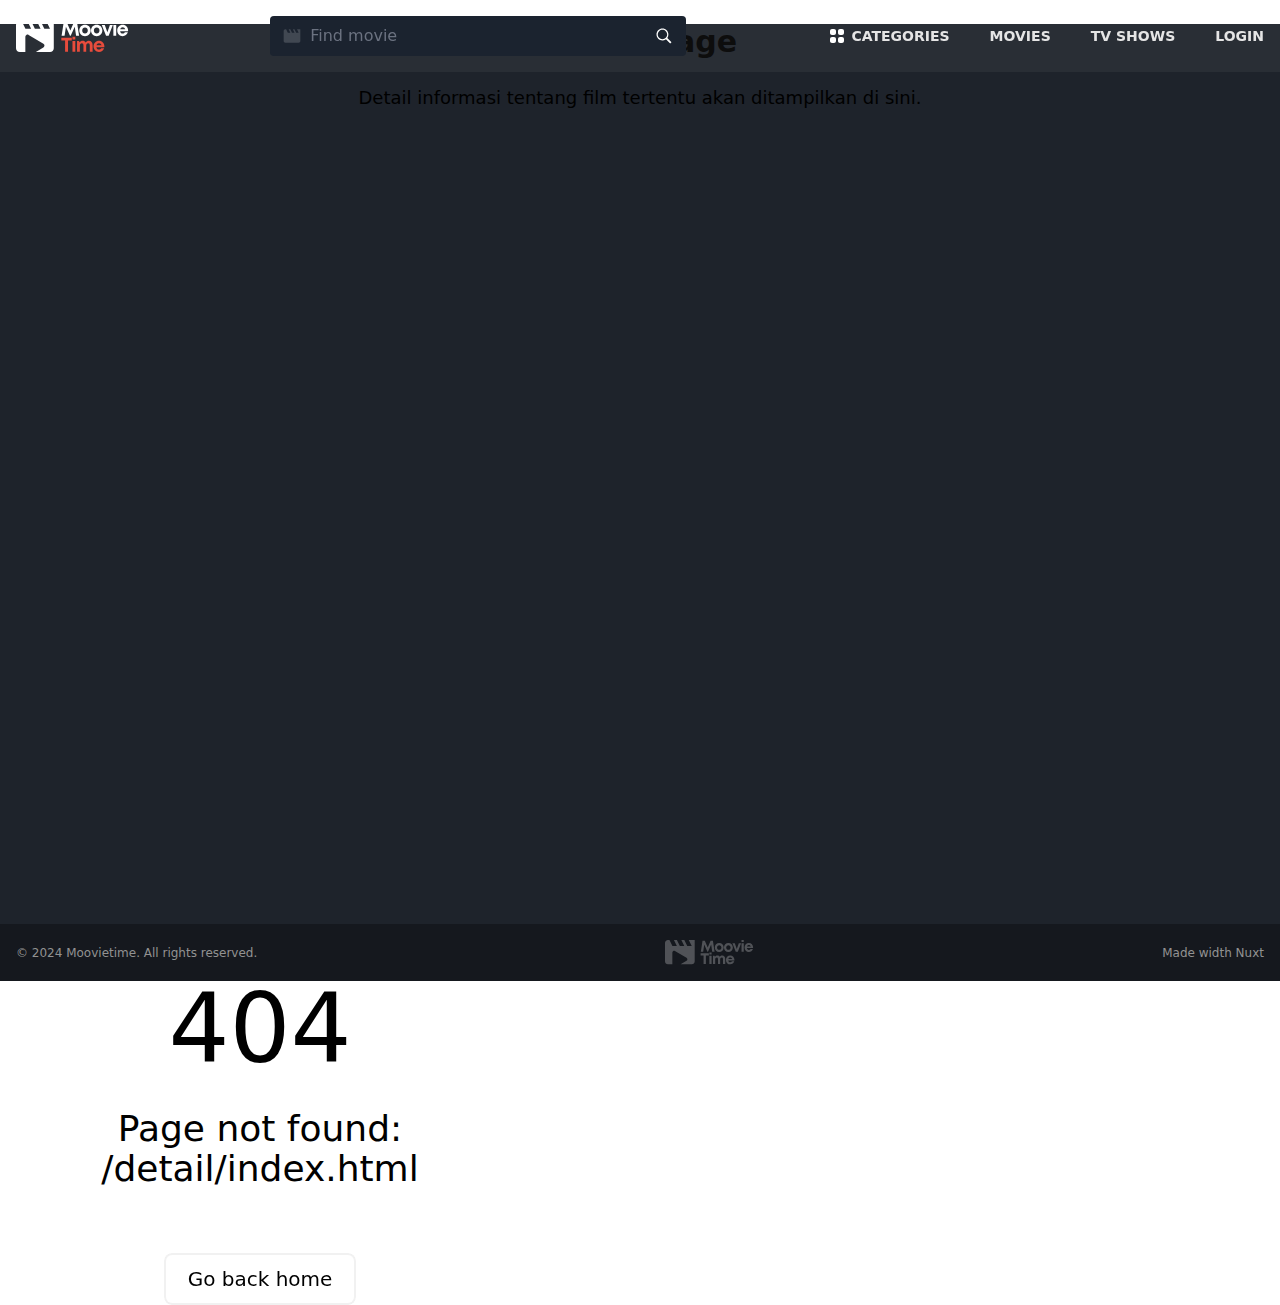
<file: detail/index.html>
<!DOCTYPE html><html  data-capo=""><head><meta charset="utf-8">
<meta name="viewport" content="width=device-width, initial-scale=1">
<title>Moovie - Movie Database</title>
<style>*,::backdrop,:after,:before{--tw-border-spacing-x:0;--tw-border-spacing-y:0;--tw-translate-x:0;--tw-translate-y:0;--tw-rotate:0;--tw-skew-x:0;--tw-skew-y:0;--tw-scale-x:1;--tw-scale-y:1;--tw-pan-x: ;--tw-pan-y: ;--tw-pinch-zoom: ;--tw-scroll-snap-strictness:proximity;--tw-gradient-from-position: ;--tw-gradient-via-position: ;--tw-gradient-to-position: ;--tw-ordinal: ;--tw-slashed-zero: ;--tw-numeric-figure: ;--tw-numeric-spacing: ;--tw-numeric-fraction: ;--tw-ring-inset: ;--tw-ring-offset-width:0px;--tw-ring-offset-color:#fff;--tw-ring-color:#3b82f680;--tw-ring-offset-shadow:0 0 #0000;--tw-ring-shadow:0 0 #0000;--tw-shadow:0 0 #0000;--tw-shadow-colored:0 0 #0000;--tw-blur: ;--tw-brightness: ;--tw-contrast: ;--tw-grayscale: ;--tw-hue-rotate: ;--tw-invert: ;--tw-saturate: ;--tw-sepia: ;--tw-drop-shadow: ;--tw-backdrop-blur: ;--tw-backdrop-brightness: ;--tw-backdrop-contrast: ;--tw-backdrop-grayscale: ;--tw-backdrop-hue-rotate: ;--tw-backdrop-invert: ;--tw-backdrop-opacity: ;--tw-backdrop-saturate: ;--tw-backdrop-sepia: ;--tw-contain-size: ;--tw-contain-layout: ;--tw-contain-paint: ;--tw-contain-style: }/*! tailwindcss v3.4.14 | MIT License | https://tailwindcss.com*/*,:after,:before{border:0 solid #e5e7eb;box-sizing:border-box}:after,:before{--tw-content:""}:host,html{line-height:1.5;-webkit-text-size-adjust:100%;font-family:ui-sans-serif,system-ui,sans-serif,Apple Color Emoji,Segoe UI Emoji,Segoe UI Symbol,Noto Color Emoji;font-feature-settings:normal;font-variation-settings:normal;tab-size:4;-webkit-tap-highlight-color:transparent}body{line-height:inherit;margin:0}hr{border-top-width:1px;color:inherit;height:0}abbr:where([title]){-webkit-text-decoration:underline dotted;text-decoration:underline dotted}h1,h2,h3,h4,h5,h6{font-size:inherit;font-weight:inherit}a{color:inherit;text-decoration:inherit}b,strong{font-weight:bolder}code,kbd,pre,samp{font-family:ui-monospace,SFMono-Regular,Menlo,Monaco,Consolas,Liberation Mono,Courier New,monospace;font-feature-settings:normal;font-size:1em;font-variation-settings:normal}small{font-size:80%}sub,sup{font-size:75%;line-height:0;position:relative;vertical-align:initial}sub{bottom:-.25em}sup{top:-.5em}table{border-collapse:collapse;border-color:inherit;text-indent:0}button,input,optgroup,select,textarea{color:inherit;font-family:inherit;font-feature-settings:inherit;font-size:100%;font-variation-settings:inherit;font-weight:inherit;letter-spacing:inherit;line-height:inherit;margin:0;padding:0}button,select{text-transform:none}button,input:where([type=button]),input:where([type=reset]),input:where([type=submit]){-webkit-appearance:button;background-color:initial;background-image:none}:-moz-focusring{outline:auto}:-moz-ui-invalid{box-shadow:none}progress{vertical-align:initial}::-webkit-inner-spin-button,::-webkit-outer-spin-button{height:auto}[type=search]{-webkit-appearance:textfield;outline-offset:-2px}::-webkit-search-decoration{-webkit-appearance:none}::-webkit-file-upload-button{-webkit-appearance:button;font:inherit}summary{display:list-item}blockquote,dd,dl,figure,h1,h2,h3,h4,h5,h6,hr,p,pre{margin:0}fieldset{margin:0}fieldset,legend{padding:0}menu,ol,ul{list-style:none;margin:0;padding:0}dialog{padding:0}textarea{resize:vertical}input::placeholder,textarea::placeholder{color:#9ca3af;opacity:1}[role=button],button{cursor:pointer}:disabled{cursor:default}audio,canvas,embed,iframe,img,object,svg,video{display:block;vertical-align:middle}img,video{height:auto;max-width:100%}[hidden]:where(:not([hidden=until-found])){display:none}.container{width:100%}@media (min-width:640px){.container{max-width:640px}}@media (min-width:768px){.container{max-width:768px}}@media (min-width:1024px){.container{max-width:1024px}}@media (min-width:1280px){.container{max-width:1280px}}@media (min-width:1536px){.container{max-width:1536px}}.fixed{position:fixed}.absolute{position:absolute}.relative{position:relative}.inset-0{inset:0}.bottom-10{bottom:2.5rem}.bottom-4{bottom:1rem}.left-1{left:.25rem}.left-1\/2{left:50%}.left-3{left:.75rem}.right-0{right:0}.right-1{right:.25rem}.right-3{right:.75rem}.top-0{top:0}.top-1\/2{top:50%}.top-10{top:2.5rem}.top-full{top:100%}.z-10{z-index:10}.z-50{z-index:50}.col-span-full{grid-column:1/-1}.mx-2{margin-left:.5rem;margin-right:.5rem}.mx-auto{margin-left:auto;margin-right:auto}.my-14{margin-bottom:3.5rem;margin-top:3.5rem}.my-4{margin-bottom:1rem;margin-top:1rem}.my-6{margin-bottom:1.5rem;margin-top:1.5rem}.mb-2{margin-bottom:.5rem}.mb-3{margin-bottom:.75rem}.mb-4{margin-bottom:1rem}.ml-4{margin-left:1rem}.mr-2{margin-right:.5rem}.mr-4{margin-right:1rem}.mt-0{margin-top:0}.mt-10{margin-top:2.5rem}.mt-14{margin-top:3.5rem}.mt-2{margin-top:.5rem}.mt-20{margin-top:5rem}.mt-4{margin-top:1rem}.line-clamp-3{display:-webkit-box;overflow:hidden;-webkit-box-orient:vertical;-webkit-line-clamp:3}.block{display:block}.inline-block{display:inline-block}.flex{display:flex}.inline-flex{display:inline-flex}.grid{display:grid}.hidden{display:none}.h-2{height:.5rem}.h-3{height:.75rem}.h-5{height:1.25rem}.h-96{height:24rem}.h-\[300px\]{height:300px}.h-\[400px\]{height:400px}.h-\[80\%\]{height:80%}.h-full{height:100%}.max-h-\[370px\]{max-height:370px}.min-h-\[370px\]{min-height:370px}.min-h-full{min-height:100%}.min-h-screen{min-height:100vh}.w-1\/3{width:33.333333%}.w-1\/5{width:20%}.w-2{width:.5rem}.w-3{width:.75rem}.w-4\/5{width:80%}.w-48{width:12rem}.w-5{width:1.25rem}.w-64{width:16rem}.w-full{width:100%}.min-w-48{min-width:12rem}.flex-shrink-0{flex-shrink:0}.-translate-x-1\/2{--tw-translate-x:-50%}.-translate-x-1\/2,.translate-y-4{transform:translate(var(--tw-translate-x),var(--tw-translate-y)) rotate(var(--tw-rotate)) skewX(var(--tw-skew-x)) skewY(var(--tw-skew-y)) scaleX(var(--tw-scale-x)) scaleY(var(--tw-scale-y))}.translate-y-4{--tw-translate-y:1rem}.scale-105{--tw-scale-x:1.05;--tw-scale-y:1.05}.scale-105,.scale-x-\[1\.7\]{transform:translate(var(--tw-translate-x),var(--tw-translate-y)) rotate(var(--tw-rotate)) skewX(var(--tw-skew-x)) skewY(var(--tw-skew-y)) scaleX(var(--tw-scale-x)) scaleY(var(--tw-scale-y))}.scale-x-\[1\.7\]{--tw-scale-x:1.7}.scale-y-\[0\.7\]{--tw-scale-y:0.7}.scale-y-\[0\.7\],.scale-y-\[0\.9\]{transform:translate(var(--tw-translate-x),var(--tw-translate-y)) rotate(var(--tw-rotate)) skewX(var(--tw-skew-x)) skewY(var(--tw-skew-y)) scaleX(var(--tw-scale-x)) scaleY(var(--tw-scale-y))}.scale-y-\[0\.9\]{--tw-scale-y:0.9}.transform{transform:translate(var(--tw-translate-x),var(--tw-translate-y)) rotate(var(--tw-rotate)) skewX(var(--tw-skew-x)) skewY(var(--tw-skew-y)) scaleX(var(--tw-scale-x)) scaleY(var(--tw-scale-y))}.cursor-pointer{cursor:pointer}.grid-cols-2{grid-template-columns:repeat(2,minmax(0,1fr))}.flex-col{flex-direction:column}.items-center{align-items:center}.justify-center{justify-content:center}.justify-between{justify-content:space-between}.justify-around{justify-content:space-around}.gap-1{gap:.25rem}.gap-2{gap:.5rem}.gap-4{gap:1rem}.gap-6{gap:1.5rem}.space-x-2>:not([hidden])~:not([hidden]){--tw-space-x-reverse:0;margin-left:calc(.5rem*(1 - var(--tw-space-x-reverse)));margin-right:calc(.5rem*var(--tw-space-x-reverse))}.space-x-4>:not([hidden])~:not([hidden]){--tw-space-x-reverse:0;margin-left:calc(1rem*(1 - var(--tw-space-x-reverse)));margin-right:calc(1rem*var(--tw-space-x-reverse))}.overflow-hidden{overflow:hidden}.overflow-x-auto{overflow-x:auto}.scroll-smooth{scroll-behavior:smooth}.rounded{border-radius:.25rem}.rounded-full{border-radius:9999px}.rounded-lg{border-radius:.5rem}.rounded-md{border-radius:.375rem}.rounded-b-lg{border-bottom-left-radius:.5rem;border-bottom-right-radius:.5rem}.border{border-width:1px}.border-2{border-width:2px}.border-gray-600{--tw-border-opacity:1;border-color:rgb(75 85 99/var(--tw-border-opacity))}.border-white{--tw-border-opacity:1;border-color:rgb(255 255 255/var(--tw-border-opacity))}.bg-background-accent2{background-color:#1e232bcc}.bg-background-accent3{background-color:#00000021}.bg-background-dark{background-color:#0000004a}.bg-background-transparent{background-color:#ffffff0d}.bg-black-20{background-color:#0003}.bg-black-80{background-color:#000c}.bg-black-90{background-color:#000000e5}.bg-darkgrey{--tw-bg-opacity:1;background-color:rgb(30 35 43/var(--tw-bg-opacity))}.bg-gray-200{--tw-bg-opacity:1;background-color:rgb(229 231 235/var(--tw-bg-opacity))}.bg-gray-400{--tw-bg-opacity:1;background-color:rgb(156 163 175/var(--tw-bg-opacity))}.bg-gray-600{--tw-bg-opacity:1;background-color:rgb(75 85 99/var(--tw-bg-opacity))}.bg-gray-800{--tw-bg-opacity:1;background-color:rgb(31 41 55/var(--tw-bg-opacity))}.bg-green-200{--tw-bg-opacity:1;background-color:rgb(169 255 198/var(--tw-bg-opacity))}.bg-red{--tw-bg-opacity:1;background-color:rgb(255 0 0/var(--tw-bg-opacity))}.bg-white{--tw-bg-opacity:1;background-color:rgb(255 255 255/var(--tw-bg-opacity))}.bg-gradient-to-b{background-image:linear-gradient(to bottom,var(--tw-gradient-stops))}.from-custom-color{--tw-gradient-from:#0e1723 var(--tw-gradient-from-position);--tw-gradient-to:#0e172300 var(--tw-gradient-to-position);--tw-gradient-stops:var(--tw-gradient-from),var(--tw-gradient-to)}.to-custom-color-2{--tw-gradient-to:#1e232a00 var(--tw-gradient-to-position)}.object-cover{object-fit:cover}.p-0{padding:0}.p-2{padding:.5rem}.p-4{padding:1rem}.p-6{padding:1.5rem}.px-10{padding-left:2.5rem;padding-right:2.5rem}.px-14{padding-left:3.5rem;padding-right:3.5rem}.px-2{padding-left:.5rem;padding-right:.5rem}.px-3{padding-left:.75rem;padding-right:.75rem}.px-4{padding-left:1rem;padding-right:1rem}.px-6{padding-left:1.5rem;padding-right:1.5rem}.py-1{padding-bottom:.25rem;padding-top:.25rem}.py-2{padding-bottom:.5rem;padding-top:.5rem}.py-24{padding-bottom:6rem;padding-top:6rem}.py-4{padding-bottom:1rem;padding-top:1rem}.py-8{padding-bottom:2rem;padding-top:2rem}.pl-10{padding-left:2.5rem}.pt-10{padding-top:2.5rem}.text-center{text-align:center}.text-2xl{font-size:1.5rem;line-height:2rem}.text-3xl{font-size:1.875rem;line-height:2.25rem}.text-lg{font-size:1.125rem;line-height:1.75rem}.text-sm{font-size:.875rem;line-height:1.25rem}.text-xl{font-size:1.25rem;line-height:1.75rem}.text-xs{font-size:.75rem;line-height:1rem}.font-bold{font-weight:700}.font-semibold{font-weight:600}.uppercase{text-transform:uppercase}.text-darkgrey{--tw-text-opacity:1;color:rgb(30 35 43/var(--tw-text-opacity))}.text-gray-500{--tw-text-opacity:1;color:rgb(107 114 128/var(--tw-text-opacity))}.text-gray-600{--tw-text-opacity:1;color:rgb(75 85 99/var(--tw-text-opacity))}.text-gray-700{--tw-text-opacity:1;color:rgb(55 65 81/var(--tw-text-opacity))}.text-green{--tw-text-opacity:1;color:rgb(21 81 41/var(--tw-text-opacity))}.text-text-heading{--tw-text-opacity:1;color:rgb(229 229 229/var(--tw-text-opacity))}.text-text-subheading{--tw-text-opacity:1;color:rgb(146 146 146/var(--tw-text-opacity))}.text-white{--tw-text-opacity:1;color:rgb(255 255 255/var(--tw-text-opacity))}.text-yellow-500{--tw-text-opacity:1;color:rgb(234 179 8/var(--tw-text-opacity))}.placeholder-gray-500::placeholder{--tw-placeholder-opacity:1;color:rgb(107 114 128/var(--tw-placeholder-opacity))}.opacity-0{opacity:0}.shadow-lg{--tw-shadow:0 10px 15px -3px #0000001a,0 4px 6px -4px #0000001a;--tw-shadow-colored:0 10px 15px -3px var(--tw-shadow-color),0 4px 6px -4px var(--tw-shadow-color);box-shadow:var(--tw-ring-offset-shadow,0 0 #0000),var(--tw-ring-shadow,0 0 #0000),var(--tw-shadow)}.filter{filter:var(--tw-blur) var(--tw-brightness) var(--tw-contrast) var(--tw-grayscale) var(--tw-hue-rotate) var(--tw-invert) var(--tw-saturate) var(--tw-sepia) var(--tw-drop-shadow)}.transition{transition-duration:.15s;transition-property:color,background-color,border-color,text-decoration-color,fill,stroke,opacity,box-shadow,transform,filter,-webkit-backdrop-filter;transition-property:color,background-color,border-color,text-decoration-color,fill,stroke,opacity,box-shadow,transform,filter,backdrop-filter;transition-property:color,background-color,border-color,text-decoration-color,fill,stroke,opacity,box-shadow,transform,filter,backdrop-filter,-webkit-backdrop-filter;transition-timing-function:cubic-bezier(.4,0,.2,1)}.transition-all{transition-duration:.15s;transition-property:all;transition-timing-function:cubic-bezier(.4,0,.2,1)}.transition-opacity{transition-duration:.15s;transition-property:opacity;transition-timing-function:cubic-bezier(.4,0,.2,1)}.duration-300{transition-duration:.3s}.duration-500{transition-duration:.5s}.ease-in-out{transition-timing-function:cubic-bezier(.4,0,.2,1)}.hover\:bg-darkgrey:hover{--tw-bg-opacity:1;background-color:rgb(30 35 43/var(--tw-bg-opacity))}.hover\:text-gray-300:hover{--tw-text-opacity:1;color:rgb(209 213 219/var(--tw-text-opacity))}.hover\:text-white:hover{--tw-text-opacity:1;color:rgb(255 255 255/var(--tw-text-opacity))}.focus\:outline-none:focus{outline:2px solid #0000;outline-offset:2px}.group:hover .group-hover\:opacity-0{opacity:0}.group:hover .group-hover\:opacity-100{opacity:1}@media (min-width:768px){.md\:w-\[85\%\]{width:85%}.md\:grid-cols-4{grid-template-columns:repeat(4,minmax(0,1fr))}}@media (min-width:1024px){.lg\:grid-cols-4{grid-template-columns:repeat(4,minmax(0,1fr))}}</style>
<style>*,:after,:before{--tw-border-spacing-x:0;--tw-border-spacing-y:0;--tw-translate-x:0;--tw-translate-y:0;--tw-rotate:0;--tw-skew-x:0;--tw-skew-y:0;--tw-scale-x:1;--tw-scale-y:1;--tw-pan-x: ;--tw-pan-y: ;--tw-pinch-zoom: ;--tw-scroll-snap-strictness:proximity;--tw-gradient-from-position: ;--tw-gradient-via-position: ;--tw-gradient-to-position: ;--tw-ordinal: ;--tw-slashed-zero: ;--tw-numeric-figure: ;--tw-numeric-spacing: ;--tw-numeric-fraction: ;--tw-ring-inset: ;--tw-ring-offset-width:0px;--tw-ring-offset-color:#fff;--tw-ring-color:rgba(59,130,246,.5);--tw-ring-offset-shadow:0 0 #0000;--tw-ring-shadow:0 0 #0000;--tw-shadow:0 0 #0000;--tw-shadow-colored:0 0 #0000;--tw-blur: ;--tw-brightness: ;--tw-contrast: ;--tw-grayscale: ;--tw-hue-rotate: ;--tw-invert: ;--tw-saturate: ;--tw-sepia: ;--tw-drop-shadow: ;--tw-backdrop-blur: ;--tw-backdrop-brightness: ;--tw-backdrop-contrast: ;--tw-backdrop-grayscale: ;--tw-backdrop-hue-rotate: ;--tw-backdrop-invert: ;--tw-backdrop-opacity: ;--tw-backdrop-saturate: ;--tw-backdrop-sepia: ;--tw-contain-size: ;--tw-contain-layout: ;--tw-contain-paint: ;--tw-contain-style: }::backdrop{--tw-border-spacing-x:0;--tw-border-spacing-y:0;--tw-translate-x:0;--tw-translate-y:0;--tw-rotate:0;--tw-skew-x:0;--tw-skew-y:0;--tw-scale-x:1;--tw-scale-y:1;--tw-pan-x: ;--tw-pan-y: ;--tw-pinch-zoom: ;--tw-scroll-snap-strictness:proximity;--tw-gradient-from-position: ;--tw-gradient-via-position: ;--tw-gradient-to-position: ;--tw-ordinal: ;--tw-slashed-zero: ;--tw-numeric-figure: ;--tw-numeric-spacing: ;--tw-numeric-fraction: ;--tw-ring-inset: ;--tw-ring-offset-width:0px;--tw-ring-offset-color:#fff;--tw-ring-color:rgba(59,130,246,.5);--tw-ring-offset-shadow:0 0 #0000;--tw-ring-shadow:0 0 #0000;--tw-shadow:0 0 #0000;--tw-shadow-colored:0 0 #0000;--tw-blur: ;--tw-brightness: ;--tw-contrast: ;--tw-grayscale: ;--tw-hue-rotate: ;--tw-invert: ;--tw-saturate: ;--tw-sepia: ;--tw-drop-shadow: ;--tw-backdrop-blur: ;--tw-backdrop-brightness: ;--tw-backdrop-contrast: ;--tw-backdrop-grayscale: ;--tw-backdrop-hue-rotate: ;--tw-backdrop-invert: ;--tw-backdrop-opacity: ;--tw-backdrop-saturate: ;--tw-backdrop-sepia: ;--tw-contain-size: ;--tw-contain-layout: ;--tw-contain-paint: ;--tw-contain-style: }
/*! tailwindcss v3.4.14 | MIT License | https://tailwindcss.com*/*,:after,:before{border:0 solid #e5e7eb;box-sizing:border-box}:after,:before{--tw-content:""}:host,html{line-height:1.5;-webkit-text-size-adjust:100%;font-family:ui-sans-serif,system-ui,sans-serif,Apple Color Emoji,Segoe UI Emoji,Segoe UI Symbol,Noto Color Emoji;font-feature-settings:normal;font-variation-settings:normal;-moz-tab-size:4;-o-tab-size:4;tab-size:4;-webkit-tap-highlight-color:transparent}body{line-height:inherit;margin:0}hr{border-top-width:1px;color:inherit;height:0}abbr:where([title]){-webkit-text-decoration:underline dotted;text-decoration:underline dotted}h1,h2,h3,h4,h5,h6{font-size:inherit;font-weight:inherit}a{color:inherit;text-decoration:inherit}b,strong{font-weight:bolder}code,kbd,pre,samp{font-family:ui-monospace,SFMono-Regular,Menlo,Monaco,Consolas,Liberation Mono,Courier New,monospace;font-feature-settings:normal;font-size:1em;font-variation-settings:normal}small{font-size:80%}sub,sup{font-size:75%;line-height:0;position:relative;vertical-align:baseline}sub{bottom:-.25em}sup{top:-.5em}table{border-collapse:collapse;border-color:inherit;text-indent:0}button,input,optgroup,select,textarea{color:inherit;font-family:inherit;font-feature-settings:inherit;font-size:100%;font-variation-settings:inherit;font-weight:inherit;letter-spacing:inherit;line-height:inherit;margin:0;padding:0}button,select{text-transform:none}button,input:where([type=button]),input:where([type=reset]),input:where([type=submit]){-webkit-appearance:button;background-color:transparent;background-image:none}:-moz-focusring{outline:auto}:-moz-ui-invalid{box-shadow:none}progress{vertical-align:baseline}::-webkit-inner-spin-button,::-webkit-outer-spin-button{height:auto}[type=search]{-webkit-appearance:textfield;outline-offset:-2px}::-webkit-search-decoration{-webkit-appearance:none}::-webkit-file-upload-button{-webkit-appearance:button;font:inherit}summary{display:list-item}blockquote,dd,dl,figure,h1,h2,h3,h4,h5,h6,hr,p,pre{margin:0}fieldset{margin:0}fieldset,legend{padding:0}menu,ol,ul{list-style:none;margin:0;padding:0}dialog{padding:0}textarea{resize:vertical}input::-moz-placeholder,textarea::-moz-placeholder{color:#9ca3af;opacity:1}input::placeholder,textarea::placeholder{color:#9ca3af;opacity:1}[role=button],button{cursor:pointer}:disabled{cursor:default}audio,canvas,embed,iframe,img,object,svg,video{display:block;vertical-align:middle}img,video{height:auto;max-width:100%}[hidden]:where(:not([hidden=until-found])){display:none}.container{width:100%}@media (min-width:640px){.container{max-width:640px}}@media (min-width:768px){.container{max-width:768px}}@media (min-width:1024px){.container{max-width:1024px}}@media (min-width:1280px){.container{max-width:1280px}}@media (min-width:1536px){.container{max-width:1536px}}.fixed{position:fixed}.absolute{position:absolute}.relative{position:relative}.inset-0{inset:0}.bottom-10{bottom:2.5rem}.bottom-4{bottom:1rem}.left-1{left:.25rem}.left-1\/2{left:50%}.left-3{left:.75rem}.right-0{right:0}.right-1{right:.25rem}.right-3{right:.75rem}.top-0{top:0}.top-1\/2{top:50%}.top-10{top:2.5rem}.top-full{top:100%}.z-10{z-index:10}.z-50{z-index:50}.col-span-full{grid-column:1/-1}.mx-2{margin-left:.5rem;margin-right:.5rem}.mx-auto{margin-left:auto;margin-right:auto}.my-14{margin-bottom:3.5rem;margin-top:3.5rem}.my-4{margin-bottom:1rem;margin-top:1rem}.my-6{margin-bottom:1.5rem;margin-top:1.5rem}.mb-2{margin-bottom:.5rem}.mb-3{margin-bottom:.75rem}.mb-4{margin-bottom:1rem}.ml-4{margin-left:1rem}.mr-2{margin-right:.5rem}.mr-4{margin-right:1rem}.mt-0{margin-top:0}.mt-10{margin-top:2.5rem}.mt-14{margin-top:3.5rem}.mt-2{margin-top:.5rem}.mt-20{margin-top:5rem}.mt-4{margin-top:1rem}.line-clamp-3{display:-webkit-box;overflow:hidden;-webkit-box-orient:vertical;-webkit-line-clamp:3}.block{display:block}.inline-block{display:inline-block}.flex{display:flex}.inline-flex{display:inline-flex}.grid{display:grid}.hidden{display:none}.h-2{height:.5rem}.h-3{height:.75rem}.h-5{height:1.25rem}.h-96{height:24rem}.h-\[300px\]{height:300px}.h-\[400px\]{height:400px}.h-\[80\%\]{height:80%}.h-full{height:100%}.max-h-\[370px\]{max-height:370px}.min-h-\[370px\]{min-height:370px}.min-h-full{min-height:100%}.min-h-screen{min-height:100vh}.w-1\/3{width:33.333333%}.w-1\/5{width:20%}.w-2{width:.5rem}.w-3{width:.75rem}.w-4\/5{width:80%}.w-48{width:12rem}.w-5{width:1.25rem}.w-64{width:16rem}.w-full{width:100%}.min-w-48{min-width:12rem}.flex-shrink-0{flex-shrink:0}.-translate-x-1\/2{--tw-translate-x:-50%}.-translate-x-1\/2,.translate-y-4{transform:translate(var(--tw-translate-x),var(--tw-translate-y)) rotate(var(--tw-rotate)) skewX(var(--tw-skew-x)) skewY(var(--tw-skew-y)) scaleX(var(--tw-scale-x)) scaleY(var(--tw-scale-y))}.translate-y-4{--tw-translate-y:1rem}.scale-105{--tw-scale-x:1.05;--tw-scale-y:1.05}.scale-105,.scale-x-\[1\.7\]{transform:translate(var(--tw-translate-x),var(--tw-translate-y)) rotate(var(--tw-rotate)) skewX(var(--tw-skew-x)) skewY(var(--tw-skew-y)) scaleX(var(--tw-scale-x)) scaleY(var(--tw-scale-y))}.scale-x-\[1\.7\]{--tw-scale-x:1.7}.scale-y-\[0\.7\]{--tw-scale-y:0.7}.scale-y-\[0\.7\],.scale-y-\[0\.9\]{transform:translate(var(--tw-translate-x),var(--tw-translate-y)) rotate(var(--tw-rotate)) skewX(var(--tw-skew-x)) skewY(var(--tw-skew-y)) scaleX(var(--tw-scale-x)) scaleY(var(--tw-scale-y))}.scale-y-\[0\.9\]{--tw-scale-y:0.9}.transform{transform:translate(var(--tw-translate-x),var(--tw-translate-y)) rotate(var(--tw-rotate)) skewX(var(--tw-skew-x)) skewY(var(--tw-skew-y)) scaleX(var(--tw-scale-x)) scaleY(var(--tw-scale-y))}.cursor-pointer{cursor:pointer}.grid-cols-2{grid-template-columns:repeat(2,minmax(0,1fr))}.flex-col{flex-direction:column}.items-center{align-items:center}.justify-center{justify-content:center}.justify-between{justify-content:space-between}.justify-around{justify-content:space-around}.gap-1{gap:.25rem}.gap-2{gap:.5rem}.gap-4{gap:1rem}.gap-6{gap:1.5rem}.space-x-2>:not([hidden])~:not([hidden]){--tw-space-x-reverse:0;margin-left:calc(.5rem*(1 - var(--tw-space-x-reverse)));margin-right:calc(.5rem*var(--tw-space-x-reverse))}.space-x-4>:not([hidden])~:not([hidden]){--tw-space-x-reverse:0;margin-left:calc(1rem*(1 - var(--tw-space-x-reverse)));margin-right:calc(1rem*var(--tw-space-x-reverse))}.overflow-hidden{overflow:hidden}.overflow-x-auto{overflow-x:auto}.scroll-smooth{scroll-behavior:smooth}.rounded{border-radius:.25rem}.rounded-full{border-radius:9999px}.rounded-lg{border-radius:.5rem}.rounded-md{border-radius:.375rem}.rounded-b-lg{border-bottom-left-radius:.5rem;border-bottom-right-radius:.5rem}.border{border-width:1px}.border-2{border-width:2px}.border-gray-600{--tw-border-opacity:1;border-color:rgb(75 85 99/var(--tw-border-opacity))}.border-white{--tw-border-opacity:1;border-color:rgb(255 255 255/var(--tw-border-opacity))}.bg-background-accent2{background-color:#1e232bcc}.bg-background-accent3{background-color:#00000021}.bg-background-dark{background-color:#0000004a}.bg-background-transparent{background-color:#ffffff0d}.bg-black-20{background-color:#00000033}.bg-black-80{background-color:#000000cc}.bg-black-90{background-color:#000000e5}.bg-darkgrey{--tw-bg-opacity:1;background-color:rgb(30 35 43/var(--tw-bg-opacity))}.bg-gray-200{--tw-bg-opacity:1;background-color:rgb(229 231 235/var(--tw-bg-opacity))}.bg-gray-400{--tw-bg-opacity:1;background-color:rgb(156 163 175/var(--tw-bg-opacity))}.bg-gray-600{--tw-bg-opacity:1;background-color:rgb(75 85 99/var(--tw-bg-opacity))}.bg-gray-800{--tw-bg-opacity:1;background-color:rgb(31 41 55/var(--tw-bg-opacity))}.bg-green-200{--tw-bg-opacity:1;background-color:rgb(169 255 198/var(--tw-bg-opacity))}.bg-red{--tw-bg-opacity:1;background-color:rgb(255 0 0/var(--tw-bg-opacity))}.bg-white{--tw-bg-opacity:1;background-color:rgb(255 255 255/var(--tw-bg-opacity))}.bg-gradient-to-b{background-image:linear-gradient(to bottom,var(--tw-gradient-stops))}.from-custom-color{--tw-gradient-from:#0e1723 var(--tw-gradient-from-position);--tw-gradient-to:rgba(14,23,35,0) var(--tw-gradient-to-position);--tw-gradient-stops:var(--tw-gradient-from),var(--tw-gradient-to)}.to-custom-color-2{--tw-gradient-to:#1e232a00 var(--tw-gradient-to-position)}.object-cover{-o-object-fit:cover;object-fit:cover}.p-0{padding:0}.p-2{padding:.5rem}.p-4{padding:1rem}.p-6{padding:1.5rem}.px-10{padding-left:2.5rem;padding-right:2.5rem}.px-14{padding-left:3.5rem;padding-right:3.5rem}.px-2{padding-left:.5rem;padding-right:.5rem}.px-3{padding-left:.75rem;padding-right:.75rem}.px-4{padding-left:1rem;padding-right:1rem}.px-6{padding-left:1.5rem;padding-right:1.5rem}.py-1{padding-bottom:.25rem;padding-top:.25rem}.py-2{padding-bottom:.5rem;padding-top:.5rem}.py-24{padding-bottom:6rem;padding-top:6rem}.py-4{padding-bottom:1rem;padding-top:1rem}.py-8{padding-bottom:2rem;padding-top:2rem}.pl-10{padding-left:2.5rem}.pt-10{padding-top:2.5rem}.text-center{text-align:center}.text-2xl{font-size:1.5rem;line-height:2rem}.text-3xl{font-size:1.875rem;line-height:2.25rem}.text-lg{font-size:1.125rem;line-height:1.75rem}.text-sm{font-size:.875rem;line-height:1.25rem}.text-xl{font-size:1.25rem;line-height:1.75rem}.text-xs{font-size:.75rem;line-height:1rem}.font-bold{font-weight:700}.font-semibold{font-weight:600}.uppercase{text-transform:uppercase}.text-darkgrey{--tw-text-opacity:1;color:rgb(30 35 43/var(--tw-text-opacity))}.text-gray-500{--tw-text-opacity:1;color:rgb(107 114 128/var(--tw-text-opacity))}.text-gray-600{--tw-text-opacity:1;color:rgb(75 85 99/var(--tw-text-opacity))}.text-gray-700{--tw-text-opacity:1;color:rgb(55 65 81/var(--tw-text-opacity))}.text-green{--tw-text-opacity:1;color:rgb(21 81 41/var(--tw-text-opacity))}.text-text-heading{--tw-text-opacity:1;color:rgb(229 229 229/var(--tw-text-opacity))}.text-text-subheading{--tw-text-opacity:1;color:rgb(146 146 146/var(--tw-text-opacity))}.text-white{--tw-text-opacity:1;color:rgb(255 255 255/var(--tw-text-opacity))}.text-yellow-500{--tw-text-opacity:1;color:rgb(234 179 8/var(--tw-text-opacity))}.placeholder-gray-500::-moz-placeholder{--tw-placeholder-opacity:1;color:rgb(107 114 128/var(--tw-placeholder-opacity))}.placeholder-gray-500::placeholder{--tw-placeholder-opacity:1;color:rgb(107 114 128/var(--tw-placeholder-opacity))}.opacity-0{opacity:0}.shadow-lg{--tw-shadow:0 10px 15px -3px rgba(0,0,0,.1),0 4px 6px -4px rgba(0,0,0,.1);--tw-shadow-colored:0 10px 15px -3px var(--tw-shadow-color),0 4px 6px -4px var(--tw-shadow-color);box-shadow:var(--tw-ring-offset-shadow,0 0 #0000),var(--tw-ring-shadow,0 0 #0000),var(--tw-shadow)}.filter{filter:var(--tw-blur) var(--tw-brightness) var(--tw-contrast) var(--tw-grayscale) var(--tw-hue-rotate) var(--tw-invert) var(--tw-saturate) var(--tw-sepia) var(--tw-drop-shadow)}.transition{transition-duration:.15s;transition-property:color,background-color,border-color,text-decoration-color,fill,stroke,opacity,box-shadow,transform,filter,-webkit-backdrop-filter;transition-property:color,background-color,border-color,text-decoration-color,fill,stroke,opacity,box-shadow,transform,filter,backdrop-filter;transition-property:color,background-color,border-color,text-decoration-color,fill,stroke,opacity,box-shadow,transform,filter,backdrop-filter,-webkit-backdrop-filter;transition-timing-function:cubic-bezier(.4,0,.2,1)}.transition-all{transition-duration:.15s;transition-property:all;transition-timing-function:cubic-bezier(.4,0,.2,1)}.transition-opacity{transition-duration:.15s;transition-property:opacity;transition-timing-function:cubic-bezier(.4,0,.2,1)}.duration-300{transition-duration:.3s}.duration-500{transition-duration:.5s}.ease-in-out{transition-timing-function:cubic-bezier(.4,0,.2,1)}*{box-sizing:border-box}.hover\:bg-darkgrey:hover{--tw-bg-opacity:1;background-color:rgb(30 35 43/var(--tw-bg-opacity))}.hover\:text-gray-300:hover{--tw-text-opacity:1;color:rgb(209 213 219/var(--tw-text-opacity))}.hover\:text-white:hover{--tw-text-opacity:1;color:rgb(255 255 255/var(--tw-text-opacity))}.focus\:outline-none:focus{outline:2px solid transparent;outline-offset:2px}.group:hover .group-hover\:opacity-0{opacity:0}.group:hover .group-hover\:opacity-100{opacity:1}@media (min-width:768px){.md\:w-\[85\%\]{width:85%}.md\:grid-cols-4{grid-template-columns:repeat(4,minmax(0,1fr))}}@media (min-width:1024px){.lg\:grid-cols-4{grid-template-columns:repeat(4,minmax(0,1fr))}}</style>
<link rel="preload" as="fetch" crossorigin="anonymous" href="/detail/_payload.json?dfd616ff-a30a-4a32-aaee-1aed10026fbe">
<link rel="modulepreload" as="script" crossorigin href="/_nuxt/BQcZhiqi.js">
<link rel="modulepreload" as="script" crossorigin href="/_nuxt/DIuCcdG4.js">
<link rel="modulepreload" as="script" crossorigin href="/_nuxt/CIlYagjG.js">
<link rel="modulepreload" as="script" crossorigin href="/_nuxt/DHYDQyNu.js">
<link rel="prefetch" as="script" crossorigin href="/_nuxt/BARpGxgT.js">
<link rel="prefetch" as="script" crossorigin href="/_nuxt/BNLUUL0O.js">
<link rel="prefetch" as="script" crossorigin href="/_nuxt/24Yge7a2.js">
<script type="module" src="/_nuxt/BQcZhiqi.js" crossorigin></script>
<script id="unhead:payload" type="application/json">{"title":"Moovie - Movie Database"}</script></head><body><div id="__nuxt"><div><div class="bg-darkgrey"><div class="fixed w-full top-0 z-50"><nav class="transition-all duration-300 bg-background-transparent"><div class="container mx-auto text-white p-4 flex justify-between items-center"><img src="/images/moovietime-logo.svg"><div class="search-bar relative w-1/3 flex items-center bg-gray-800 rounded"><img src="/images/movie-icon.svg" alt="Movie Icon" class="absolute left-3 h-5 w-5 text-gray-500"><input type="text" placeholder="Find movie" value="" class="bg-background-accent3 text-text-heading placeholder-gray-500 rounded px-4 py-2 pl-10 w-full focus:outline-none"><img src="/images/search-icon.svg" alt="Search Icon" class="absolute right-3 h-5 w-5 text-gray-500"><!----></div><div class="flex gap-6 space-x-4 text-sm font-semibold uppercase"><div class="flex gap-1 text-text-heading hover:text-gray-300 cursor-pointer"><img src="/images/grid-icon.svg" alt="categories Icon" class=""> Categories <!----></div><a class="text-text-heading hover:text-gray-300">Movies</a><a class="text-text-heading hover:text-gray-300">TV Shows</a><a class="text-text-heading hover:text-gray-300">Login</a></div></div></nav></div><div class="min-h-screen"><div class="text-center"><h1 class="text-3xl font-bold my-6">Detail Page</h1><p class="text-lg">Detail informasi tentang film tertentu akan ditampilkan di sini.</p></div></div><nav class="bg-background-dark text-text-subheading p-4"><div class="container mx-auto flex justify-between items-center"><div class="text-xs">© 2024 Moovietime. All rights reserved.</div><img src="/images/moovietime-logo-grey.svg"><div class="text-xs">Made width Nuxt</div></div></nav></div></div></div><div id="teleports"></div><script type="application/json" data-nuxt-data="nuxt-app" data-ssr="true" id="__NUXT_DATA__" data-src="/detail/_payload.json?dfd616ff-a30a-4a32-aaee-1aed10026fbe">[{"state":1,"once":3,"_errors":4,"serverRendered":6,"path":7,"prerenderedAt":8},["Reactive",2],{},["Set"],["ShallowReactive",5],{},true,"/detail",1730832731189]</script>
<script>window.__NUXT__={};window.__NUXT__.config={public:{tmdbApiKey:"a55fc691040fbeebca3574ed3c0e6318",tmdbAccessToken:"eyJhbGciOiJIUzI1NiJ9.eyJhdWQiOiJhNTVmYzY5MTA0MGZiZWViY2EzNTc0ZWQzYzBlNjMxOCIsIm5iZiI6MTcyOTk1NTIyNC42MTg3ODEsInN1YiI6IjY3MWQwNDgwMzRjMGZhYmQ2ODFjYjYyMSIsInNjb3BlcyI6WyJhcGlfcmVhZCJdLCJ2ZXJzaW9uIjoxfQ.nZCIz8Un2aMCziEsqwEfY23_FXfMdtsVGT4-91dsRNc"},app:{baseURL:"/",buildId:"dfd616ff-a30a-4a32-aaee-1aed10026fbe",buildAssetsDir:"/_nuxt/",cdnURL:""}}</script></body></html>
</file>
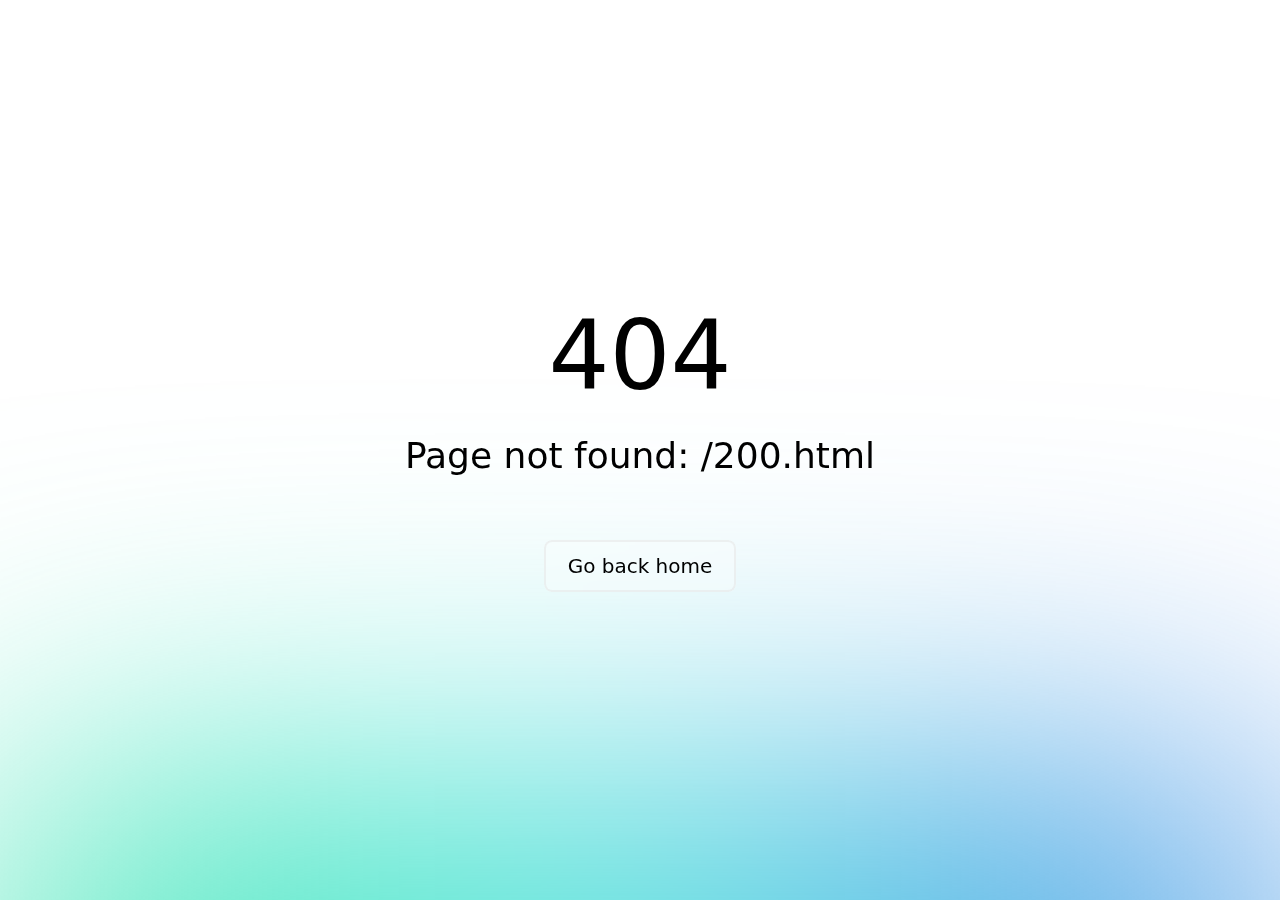
<file: 200.html>
<!DOCTYPE html><html  data-capo=""><head><meta charset="utf-8">
<meta name="viewport" content="width=device-width, initial-scale=1">
<title>Moovie - Movie Database</title>
<style>*,::backdrop,:after,:before{--tw-border-spacing-x:0;--tw-border-spacing-y:0;--tw-translate-x:0;--tw-translate-y:0;--tw-rotate:0;--tw-skew-x:0;--tw-skew-y:0;--tw-scale-x:1;--tw-scale-y:1;--tw-pan-x: ;--tw-pan-y: ;--tw-pinch-zoom: ;--tw-scroll-snap-strictness:proximity;--tw-gradient-from-position: ;--tw-gradient-via-position: ;--tw-gradient-to-position: ;--tw-ordinal: ;--tw-slashed-zero: ;--tw-numeric-figure: ;--tw-numeric-spacing: ;--tw-numeric-fraction: ;--tw-ring-inset: ;--tw-ring-offset-width:0px;--tw-ring-offset-color:#fff;--tw-ring-color:#3b82f680;--tw-ring-offset-shadow:0 0 #0000;--tw-ring-shadow:0 0 #0000;--tw-shadow:0 0 #0000;--tw-shadow-colored:0 0 #0000;--tw-blur: ;--tw-brightness: ;--tw-contrast: ;--tw-grayscale: ;--tw-hue-rotate: ;--tw-invert: ;--tw-saturate: ;--tw-sepia: ;--tw-drop-shadow: ;--tw-backdrop-blur: ;--tw-backdrop-brightness: ;--tw-backdrop-contrast: ;--tw-backdrop-grayscale: ;--tw-backdrop-hue-rotate: ;--tw-backdrop-invert: ;--tw-backdrop-opacity: ;--tw-backdrop-saturate: ;--tw-backdrop-sepia: ;--tw-contain-size: ;--tw-contain-layout: ;--tw-contain-paint: ;--tw-contain-style: }/*! tailwindcss v3.4.14 | MIT License | https://tailwindcss.com*/*,:after,:before{border:0 solid #e5e7eb;box-sizing:border-box}:after,:before{--tw-content:""}:host,html{line-height:1.5;-webkit-text-size-adjust:100%;font-family:ui-sans-serif,system-ui,sans-serif,Apple Color Emoji,Segoe UI Emoji,Segoe UI Symbol,Noto Color Emoji;font-feature-settings:normal;font-variation-settings:normal;tab-size:4;-webkit-tap-highlight-color:transparent}body{line-height:inherit;margin:0}hr{border-top-width:1px;color:inherit;height:0}abbr:where([title]){-webkit-text-decoration:underline dotted;text-decoration:underline dotted}h1,h2,h3,h4,h5,h6{font-size:inherit;font-weight:inherit}a{color:inherit;text-decoration:inherit}b,strong{font-weight:bolder}code,kbd,pre,samp{font-family:ui-monospace,SFMono-Regular,Menlo,Monaco,Consolas,Liberation Mono,Courier New,monospace;font-feature-settings:normal;font-size:1em;font-variation-settings:normal}small{font-size:80%}sub,sup{font-size:75%;line-height:0;position:relative;vertical-align:initial}sub{bottom:-.25em}sup{top:-.5em}table{border-collapse:collapse;border-color:inherit;text-indent:0}button,input,optgroup,select,textarea{color:inherit;font-family:inherit;font-feature-settings:inherit;font-size:100%;font-variation-settings:inherit;font-weight:inherit;letter-spacing:inherit;line-height:inherit;margin:0;padding:0}button,select{text-transform:none}button,input:where([type=button]),input:where([type=reset]),input:where([type=submit]){-webkit-appearance:button;background-color:initial;background-image:none}:-moz-focusring{outline:auto}:-moz-ui-invalid{box-shadow:none}progress{vertical-align:initial}::-webkit-inner-spin-button,::-webkit-outer-spin-button{height:auto}[type=search]{-webkit-appearance:textfield;outline-offset:-2px}::-webkit-search-decoration{-webkit-appearance:none}::-webkit-file-upload-button{-webkit-appearance:button;font:inherit}summary{display:list-item}blockquote,dd,dl,figure,h1,h2,h3,h4,h5,h6,hr,p,pre{margin:0}fieldset{margin:0}fieldset,legend{padding:0}menu,ol,ul{list-style:none;margin:0;padding:0}dialog{padding:0}textarea{resize:vertical}input::placeholder,textarea::placeholder{color:#9ca3af;opacity:1}[role=button],button{cursor:pointer}:disabled{cursor:default}audio,canvas,embed,iframe,img,object,svg,video{display:block;vertical-align:middle}img,video{height:auto;max-width:100%}[hidden]:where(:not([hidden=until-found])){display:none}.container{width:100%}@media (min-width:640px){.container{max-width:640px}}@media (min-width:768px){.container{max-width:768px}}@media (min-width:1024px){.container{max-width:1024px}}@media (min-width:1280px){.container{max-width:1280px}}@media (min-width:1536px){.container{max-width:1536px}}.fixed{position:fixed}.absolute{position:absolute}.relative{position:relative}.inset-0{inset:0}.bottom-10{bottom:2.5rem}.bottom-4{bottom:1rem}.left-1{left:.25rem}.left-1\/2{left:50%}.left-3{left:.75rem}.right-0{right:0}.right-1{right:.25rem}.right-3{right:.75rem}.top-0{top:0}.top-1\/2{top:50%}.top-10{top:2.5rem}.top-full{top:100%}.z-10{z-index:10}.z-50{z-index:50}.col-span-full{grid-column:1/-1}.mx-2{margin-left:.5rem;margin-right:.5rem}.mx-auto{margin-left:auto;margin-right:auto}.my-14{margin-bottom:3.5rem;margin-top:3.5rem}.my-4{margin-bottom:1rem;margin-top:1rem}.my-6{margin-bottom:1.5rem;margin-top:1.5rem}.mb-2{margin-bottom:.5rem}.mb-3{margin-bottom:.75rem}.mb-4{margin-bottom:1rem}.ml-4{margin-left:1rem}.mr-2{margin-right:.5rem}.mr-4{margin-right:1rem}.mt-0{margin-top:0}.mt-10{margin-top:2.5rem}.mt-14{margin-top:3.5rem}.mt-2{margin-top:.5rem}.mt-20{margin-top:5rem}.mt-4{margin-top:1rem}.line-clamp-3{display:-webkit-box;overflow:hidden;-webkit-box-orient:vertical;-webkit-line-clamp:3}.block{display:block}.inline-block{display:inline-block}.flex{display:flex}.inline-flex{display:inline-flex}.grid{display:grid}.hidden{display:none}.h-2{height:.5rem}.h-3{height:.75rem}.h-5{height:1.25rem}.h-96{height:24rem}.h-\[300px\]{height:300px}.h-\[400px\]{height:400px}.h-\[80\%\]{height:80%}.h-full{height:100%}.max-h-\[370px\]{max-height:370px}.min-h-\[370px\]{min-height:370px}.min-h-full{min-height:100%}.min-h-screen{min-height:100vh}.w-1\/3{width:33.333333%}.w-1\/5{width:20%}.w-2{width:.5rem}.w-3{width:.75rem}.w-4\/5{width:80%}.w-48{width:12rem}.w-5{width:1.25rem}.w-64{width:16rem}.w-full{width:100%}.min-w-48{min-width:12rem}.flex-shrink-0{flex-shrink:0}.-translate-x-1\/2{--tw-translate-x:-50%}.-translate-x-1\/2,.translate-y-4{transform:translate(var(--tw-translate-x),var(--tw-translate-y)) rotate(var(--tw-rotate)) skewX(var(--tw-skew-x)) skewY(var(--tw-skew-y)) scaleX(var(--tw-scale-x)) scaleY(var(--tw-scale-y))}.translate-y-4{--tw-translate-y:1rem}.scale-105{--tw-scale-x:1.05;--tw-scale-y:1.05}.scale-105,.scale-x-\[1\.7\]{transform:translate(var(--tw-translate-x),var(--tw-translate-y)) rotate(var(--tw-rotate)) skewX(var(--tw-skew-x)) skewY(var(--tw-skew-y)) scaleX(var(--tw-scale-x)) scaleY(var(--tw-scale-y))}.scale-x-\[1\.7\]{--tw-scale-x:1.7}.scale-y-\[0\.7\]{--tw-scale-y:0.7}.scale-y-\[0\.7\],.scale-y-\[0\.9\]{transform:translate(var(--tw-translate-x),var(--tw-translate-y)) rotate(var(--tw-rotate)) skewX(var(--tw-skew-x)) skewY(var(--tw-skew-y)) scaleX(var(--tw-scale-x)) scaleY(var(--tw-scale-y))}.scale-y-\[0\.9\]{--tw-scale-y:0.9}.transform{transform:translate(var(--tw-translate-x),var(--tw-translate-y)) rotate(var(--tw-rotate)) skewX(var(--tw-skew-x)) skewY(var(--tw-skew-y)) scaleX(var(--tw-scale-x)) scaleY(var(--tw-scale-y))}.cursor-pointer{cursor:pointer}.grid-cols-2{grid-template-columns:repeat(2,minmax(0,1fr))}.flex-col{flex-direction:column}.items-center{align-items:center}.justify-center{justify-content:center}.justify-between{justify-content:space-between}.justify-around{justify-content:space-around}.gap-1{gap:.25rem}.gap-2{gap:.5rem}.gap-4{gap:1rem}.gap-6{gap:1.5rem}.space-x-2>:not([hidden])~:not([hidden]){--tw-space-x-reverse:0;margin-left:calc(.5rem*(1 - var(--tw-space-x-reverse)));margin-right:calc(.5rem*var(--tw-space-x-reverse))}.space-x-4>:not([hidden])~:not([hidden]){--tw-space-x-reverse:0;margin-left:calc(1rem*(1 - var(--tw-space-x-reverse)));margin-right:calc(1rem*var(--tw-space-x-reverse))}.overflow-hidden{overflow:hidden}.overflow-x-auto{overflow-x:auto}.scroll-smooth{scroll-behavior:smooth}.rounded{border-radius:.25rem}.rounded-full{border-radius:9999px}.rounded-lg{border-radius:.5rem}.rounded-md{border-radius:.375rem}.rounded-b-lg{border-bottom-left-radius:.5rem;border-bottom-right-radius:.5rem}.border{border-width:1px}.border-2{border-width:2px}.border-gray-600{--tw-border-opacity:1;border-color:rgb(75 85 99/var(--tw-border-opacity))}.border-white{--tw-border-opacity:1;border-color:rgb(255 255 255/var(--tw-border-opacity))}.bg-background-accent2{background-color:#1e232bcc}.bg-background-accent3{background-color:#00000021}.bg-background-dark{background-color:#0000004a}.bg-background-transparent{background-color:#ffffff0d}.bg-black-20{background-color:#0003}.bg-black-80{background-color:#000c}.bg-black-90{background-color:#000000e5}.bg-darkgrey{--tw-bg-opacity:1;background-color:rgb(30 35 43/var(--tw-bg-opacity))}.bg-gray-200{--tw-bg-opacity:1;background-color:rgb(229 231 235/var(--tw-bg-opacity))}.bg-gray-400{--tw-bg-opacity:1;background-color:rgb(156 163 175/var(--tw-bg-opacity))}.bg-gray-600{--tw-bg-opacity:1;background-color:rgb(75 85 99/var(--tw-bg-opacity))}.bg-gray-800{--tw-bg-opacity:1;background-color:rgb(31 41 55/var(--tw-bg-opacity))}.bg-green-200{--tw-bg-opacity:1;background-color:rgb(169 255 198/var(--tw-bg-opacity))}.bg-red{--tw-bg-opacity:1;background-color:rgb(255 0 0/var(--tw-bg-opacity))}.bg-white{--tw-bg-opacity:1;background-color:rgb(255 255 255/var(--tw-bg-opacity))}.bg-gradient-to-b{background-image:linear-gradient(to bottom,var(--tw-gradient-stops))}.from-custom-color{--tw-gradient-from:#0e1723 var(--tw-gradient-from-position);--tw-gradient-to:#0e172300 var(--tw-gradient-to-position);--tw-gradient-stops:var(--tw-gradient-from),var(--tw-gradient-to)}.to-custom-color-2{--tw-gradient-to:#1e232a00 var(--tw-gradient-to-position)}.object-cover{object-fit:cover}.p-0{padding:0}.p-2{padding:.5rem}.p-4{padding:1rem}.p-6{padding:1.5rem}.px-10{padding-left:2.5rem;padding-right:2.5rem}.px-14{padding-left:3.5rem;padding-right:3.5rem}.px-2{padding-left:.5rem;padding-right:.5rem}.px-3{padding-left:.75rem;padding-right:.75rem}.px-4{padding-left:1rem;padding-right:1rem}.px-6{padding-left:1.5rem;padding-right:1.5rem}.py-1{padding-bottom:.25rem;padding-top:.25rem}.py-2{padding-bottom:.5rem;padding-top:.5rem}.py-24{padding-bottom:6rem;padding-top:6rem}.py-4{padding-bottom:1rem;padding-top:1rem}.py-8{padding-bottom:2rem;padding-top:2rem}.pl-10{padding-left:2.5rem}.pt-10{padding-top:2.5rem}.text-center{text-align:center}.text-2xl{font-size:1.5rem;line-height:2rem}.text-3xl{font-size:1.875rem;line-height:2.25rem}.text-lg{font-size:1.125rem;line-height:1.75rem}.text-sm{font-size:.875rem;line-height:1.25rem}.text-xl{font-size:1.25rem;line-height:1.75rem}.text-xs{font-size:.75rem;line-height:1rem}.font-bold{font-weight:700}.font-semibold{font-weight:600}.uppercase{text-transform:uppercase}.text-darkgrey{--tw-text-opacity:1;color:rgb(30 35 43/var(--tw-text-opacity))}.text-gray-500{--tw-text-opacity:1;color:rgb(107 114 128/var(--tw-text-opacity))}.text-gray-600{--tw-text-opacity:1;color:rgb(75 85 99/var(--tw-text-opacity))}.text-gray-700{--tw-text-opacity:1;color:rgb(55 65 81/var(--tw-text-opacity))}.text-green{--tw-text-opacity:1;color:rgb(21 81 41/var(--tw-text-opacity))}.text-text-heading{--tw-text-opacity:1;color:rgb(229 229 229/var(--tw-text-opacity))}.text-text-subheading{--tw-text-opacity:1;color:rgb(146 146 146/var(--tw-text-opacity))}.text-white{--tw-text-opacity:1;color:rgb(255 255 255/var(--tw-text-opacity))}.text-yellow-500{--tw-text-opacity:1;color:rgb(234 179 8/var(--tw-text-opacity))}.placeholder-gray-500::placeholder{--tw-placeholder-opacity:1;color:rgb(107 114 128/var(--tw-placeholder-opacity))}.opacity-0{opacity:0}.shadow-lg{--tw-shadow:0 10px 15px -3px #0000001a,0 4px 6px -4px #0000001a;--tw-shadow-colored:0 10px 15px -3px var(--tw-shadow-color),0 4px 6px -4px var(--tw-shadow-color);box-shadow:var(--tw-ring-offset-shadow,0 0 #0000),var(--tw-ring-shadow,0 0 #0000),var(--tw-shadow)}.filter{filter:var(--tw-blur) var(--tw-brightness) var(--tw-contrast) var(--tw-grayscale) var(--tw-hue-rotate) var(--tw-invert) var(--tw-saturate) var(--tw-sepia) var(--tw-drop-shadow)}.transition{transition-duration:.15s;transition-property:color,background-color,border-color,text-decoration-color,fill,stroke,opacity,box-shadow,transform,filter,-webkit-backdrop-filter;transition-property:color,background-color,border-color,text-decoration-color,fill,stroke,opacity,box-shadow,transform,filter,backdrop-filter;transition-property:color,background-color,border-color,text-decoration-color,fill,stroke,opacity,box-shadow,transform,filter,backdrop-filter,-webkit-backdrop-filter;transition-timing-function:cubic-bezier(.4,0,.2,1)}.transition-all{transition-duration:.15s;transition-property:all;transition-timing-function:cubic-bezier(.4,0,.2,1)}.transition-opacity{transition-duration:.15s;transition-property:opacity;transition-timing-function:cubic-bezier(.4,0,.2,1)}.duration-300{transition-duration:.3s}.duration-500{transition-duration:.5s}.ease-in-out{transition-timing-function:cubic-bezier(.4,0,.2,1)}.hover\:bg-darkgrey:hover{--tw-bg-opacity:1;background-color:rgb(30 35 43/var(--tw-bg-opacity))}.hover\:text-gray-300:hover{--tw-text-opacity:1;color:rgb(209 213 219/var(--tw-text-opacity))}.hover\:text-white:hover{--tw-text-opacity:1;color:rgb(255 255 255/var(--tw-text-opacity))}.focus\:outline-none:focus{outline:2px solid #0000;outline-offset:2px}.group:hover .group-hover\:opacity-0{opacity:0}.group:hover .group-hover\:opacity-100{opacity:1}@media (min-width:768px){.md\:w-\[85\%\]{width:85%}.md\:grid-cols-4{grid-template-columns:repeat(4,minmax(0,1fr))}}@media (min-width:1024px){.lg\:grid-cols-4{grid-template-columns:repeat(4,minmax(0,1fr))}}</style>
<style>*,:after,:before{--tw-border-spacing-x:0;--tw-border-spacing-y:0;--tw-translate-x:0;--tw-translate-y:0;--tw-rotate:0;--tw-skew-x:0;--tw-skew-y:0;--tw-scale-x:1;--tw-scale-y:1;--tw-pan-x: ;--tw-pan-y: ;--tw-pinch-zoom: ;--tw-scroll-snap-strictness:proximity;--tw-gradient-from-position: ;--tw-gradient-via-position: ;--tw-gradient-to-position: ;--tw-ordinal: ;--tw-slashed-zero: ;--tw-numeric-figure: ;--tw-numeric-spacing: ;--tw-numeric-fraction: ;--tw-ring-inset: ;--tw-ring-offset-width:0px;--tw-ring-offset-color:#fff;--tw-ring-color:rgba(59,130,246,.5);--tw-ring-offset-shadow:0 0 #0000;--tw-ring-shadow:0 0 #0000;--tw-shadow:0 0 #0000;--tw-shadow-colored:0 0 #0000;--tw-blur: ;--tw-brightness: ;--tw-contrast: ;--tw-grayscale: ;--tw-hue-rotate: ;--tw-invert: ;--tw-saturate: ;--tw-sepia: ;--tw-drop-shadow: ;--tw-backdrop-blur: ;--tw-backdrop-brightness: ;--tw-backdrop-contrast: ;--tw-backdrop-grayscale: ;--tw-backdrop-hue-rotate: ;--tw-backdrop-invert: ;--tw-backdrop-opacity: ;--tw-backdrop-saturate: ;--tw-backdrop-sepia: ;--tw-contain-size: ;--tw-contain-layout: ;--tw-contain-paint: ;--tw-contain-style: }::backdrop{--tw-border-spacing-x:0;--tw-border-spacing-y:0;--tw-translate-x:0;--tw-translate-y:0;--tw-rotate:0;--tw-skew-x:0;--tw-skew-y:0;--tw-scale-x:1;--tw-scale-y:1;--tw-pan-x: ;--tw-pan-y: ;--tw-pinch-zoom: ;--tw-scroll-snap-strictness:proximity;--tw-gradient-from-position: ;--tw-gradient-via-position: ;--tw-gradient-to-position: ;--tw-ordinal: ;--tw-slashed-zero: ;--tw-numeric-figure: ;--tw-numeric-spacing: ;--tw-numeric-fraction: ;--tw-ring-inset: ;--tw-ring-offset-width:0px;--tw-ring-offset-color:#fff;--tw-ring-color:rgba(59,130,246,.5);--tw-ring-offset-shadow:0 0 #0000;--tw-ring-shadow:0 0 #0000;--tw-shadow:0 0 #0000;--tw-shadow-colored:0 0 #0000;--tw-blur: ;--tw-brightness: ;--tw-contrast: ;--tw-grayscale: ;--tw-hue-rotate: ;--tw-invert: ;--tw-saturate: ;--tw-sepia: ;--tw-drop-shadow: ;--tw-backdrop-blur: ;--tw-backdrop-brightness: ;--tw-backdrop-contrast: ;--tw-backdrop-grayscale: ;--tw-backdrop-hue-rotate: ;--tw-backdrop-invert: ;--tw-backdrop-opacity: ;--tw-backdrop-saturate: ;--tw-backdrop-sepia: ;--tw-contain-size: ;--tw-contain-layout: ;--tw-contain-paint: ;--tw-contain-style: }
/*! tailwindcss v3.4.14 | MIT License | https://tailwindcss.com*/*,:after,:before{border:0 solid #e5e7eb;box-sizing:border-box}:after,:before{--tw-content:""}:host,html{line-height:1.5;-webkit-text-size-adjust:100%;font-family:ui-sans-serif,system-ui,sans-serif,Apple Color Emoji,Segoe UI Emoji,Segoe UI Symbol,Noto Color Emoji;font-feature-settings:normal;font-variation-settings:normal;-moz-tab-size:4;-o-tab-size:4;tab-size:4;-webkit-tap-highlight-color:transparent}body{line-height:inherit;margin:0}hr{border-top-width:1px;color:inherit;height:0}abbr:where([title]){-webkit-text-decoration:underline dotted;text-decoration:underline dotted}h1,h2,h3,h4,h5,h6{font-size:inherit;font-weight:inherit}a{color:inherit;text-decoration:inherit}b,strong{font-weight:bolder}code,kbd,pre,samp{font-family:ui-monospace,SFMono-Regular,Menlo,Monaco,Consolas,Liberation Mono,Courier New,monospace;font-feature-settings:normal;font-size:1em;font-variation-settings:normal}small{font-size:80%}sub,sup{font-size:75%;line-height:0;position:relative;vertical-align:baseline}sub{bottom:-.25em}sup{top:-.5em}table{border-collapse:collapse;border-color:inherit;text-indent:0}button,input,optgroup,select,textarea{color:inherit;font-family:inherit;font-feature-settings:inherit;font-size:100%;font-variation-settings:inherit;font-weight:inherit;letter-spacing:inherit;line-height:inherit;margin:0;padding:0}button,select{text-transform:none}button,input:where([type=button]),input:where([type=reset]),input:where([type=submit]){-webkit-appearance:button;background-color:transparent;background-image:none}:-moz-focusring{outline:auto}:-moz-ui-invalid{box-shadow:none}progress{vertical-align:baseline}::-webkit-inner-spin-button,::-webkit-outer-spin-button{height:auto}[type=search]{-webkit-appearance:textfield;outline-offset:-2px}::-webkit-search-decoration{-webkit-appearance:none}::-webkit-file-upload-button{-webkit-appearance:button;font:inherit}summary{display:list-item}blockquote,dd,dl,figure,h1,h2,h3,h4,h5,h6,hr,p,pre{margin:0}fieldset{margin:0}fieldset,legend{padding:0}menu,ol,ul{list-style:none;margin:0;padding:0}dialog{padding:0}textarea{resize:vertical}input::-moz-placeholder,textarea::-moz-placeholder{color:#9ca3af;opacity:1}input::placeholder,textarea::placeholder{color:#9ca3af;opacity:1}[role=button],button{cursor:pointer}:disabled{cursor:default}audio,canvas,embed,iframe,img,object,svg,video{display:block;vertical-align:middle}img,video{height:auto;max-width:100%}[hidden]:where(:not([hidden=until-found])){display:none}.container{width:100%}@media (min-width:640px){.container{max-width:640px}}@media (min-width:768px){.container{max-width:768px}}@media (min-width:1024px){.container{max-width:1024px}}@media (min-width:1280px){.container{max-width:1280px}}@media (min-width:1536px){.container{max-width:1536px}}.fixed{position:fixed}.absolute{position:absolute}.relative{position:relative}.inset-0{inset:0}.bottom-10{bottom:2.5rem}.bottom-4{bottom:1rem}.left-1{left:.25rem}.left-1\/2{left:50%}.left-3{left:.75rem}.right-0{right:0}.right-1{right:.25rem}.right-3{right:.75rem}.top-0{top:0}.top-1\/2{top:50%}.top-10{top:2.5rem}.top-full{top:100%}.z-10{z-index:10}.z-50{z-index:50}.col-span-full{grid-column:1/-1}.mx-2{margin-left:.5rem;margin-right:.5rem}.mx-auto{margin-left:auto;margin-right:auto}.my-14{margin-bottom:3.5rem;margin-top:3.5rem}.my-4{margin-bottom:1rem;margin-top:1rem}.my-6{margin-bottom:1.5rem;margin-top:1.5rem}.mb-2{margin-bottom:.5rem}.mb-3{margin-bottom:.75rem}.mb-4{margin-bottom:1rem}.ml-4{margin-left:1rem}.mr-2{margin-right:.5rem}.mr-4{margin-right:1rem}.mt-0{margin-top:0}.mt-10{margin-top:2.5rem}.mt-14{margin-top:3.5rem}.mt-2{margin-top:.5rem}.mt-20{margin-top:5rem}.mt-4{margin-top:1rem}.line-clamp-3{display:-webkit-box;overflow:hidden;-webkit-box-orient:vertical;-webkit-line-clamp:3}.block{display:block}.inline-block{display:inline-block}.flex{display:flex}.inline-flex{display:inline-flex}.grid{display:grid}.hidden{display:none}.h-2{height:.5rem}.h-3{height:.75rem}.h-5{height:1.25rem}.h-96{height:24rem}.h-\[300px\]{height:300px}.h-\[400px\]{height:400px}.h-\[80\%\]{height:80%}.h-full{height:100%}.max-h-\[370px\]{max-height:370px}.min-h-\[370px\]{min-height:370px}.min-h-full{min-height:100%}.min-h-screen{min-height:100vh}.w-1\/3{width:33.333333%}.w-1\/5{width:20%}.w-2{width:.5rem}.w-3{width:.75rem}.w-4\/5{width:80%}.w-48{width:12rem}.w-5{width:1.25rem}.w-64{width:16rem}.w-full{width:100%}.min-w-48{min-width:12rem}.flex-shrink-0{flex-shrink:0}.-translate-x-1\/2{--tw-translate-x:-50%}.-translate-x-1\/2,.translate-y-4{transform:translate(var(--tw-translate-x),var(--tw-translate-y)) rotate(var(--tw-rotate)) skewX(var(--tw-skew-x)) skewY(var(--tw-skew-y)) scaleX(var(--tw-scale-x)) scaleY(var(--tw-scale-y))}.translate-y-4{--tw-translate-y:1rem}.scale-105{--tw-scale-x:1.05;--tw-scale-y:1.05}.scale-105,.scale-x-\[1\.7\]{transform:translate(var(--tw-translate-x),var(--tw-translate-y)) rotate(var(--tw-rotate)) skewX(var(--tw-skew-x)) skewY(var(--tw-skew-y)) scaleX(var(--tw-scale-x)) scaleY(var(--tw-scale-y))}.scale-x-\[1\.7\]{--tw-scale-x:1.7}.scale-y-\[0\.7\]{--tw-scale-y:0.7}.scale-y-\[0\.7\],.scale-y-\[0\.9\]{transform:translate(var(--tw-translate-x),var(--tw-translate-y)) rotate(var(--tw-rotate)) skewX(var(--tw-skew-x)) skewY(var(--tw-skew-y)) scaleX(var(--tw-scale-x)) scaleY(var(--tw-scale-y))}.scale-y-\[0\.9\]{--tw-scale-y:0.9}.transform{transform:translate(var(--tw-translate-x),var(--tw-translate-y)) rotate(var(--tw-rotate)) skewX(var(--tw-skew-x)) skewY(var(--tw-skew-y)) scaleX(var(--tw-scale-x)) scaleY(var(--tw-scale-y))}.cursor-pointer{cursor:pointer}.grid-cols-2{grid-template-columns:repeat(2,minmax(0,1fr))}.flex-col{flex-direction:column}.items-center{align-items:center}.justify-center{justify-content:center}.justify-between{justify-content:space-between}.justify-around{justify-content:space-around}.gap-1{gap:.25rem}.gap-2{gap:.5rem}.gap-4{gap:1rem}.gap-6{gap:1.5rem}.space-x-2>:not([hidden])~:not([hidden]){--tw-space-x-reverse:0;margin-left:calc(.5rem*(1 - var(--tw-space-x-reverse)));margin-right:calc(.5rem*var(--tw-space-x-reverse))}.space-x-4>:not([hidden])~:not([hidden]){--tw-space-x-reverse:0;margin-left:calc(1rem*(1 - var(--tw-space-x-reverse)));margin-right:calc(1rem*var(--tw-space-x-reverse))}.overflow-hidden{overflow:hidden}.overflow-x-auto{overflow-x:auto}.scroll-smooth{scroll-behavior:smooth}.rounded{border-radius:.25rem}.rounded-full{border-radius:9999px}.rounded-lg{border-radius:.5rem}.rounded-md{border-radius:.375rem}.rounded-b-lg{border-bottom-left-radius:.5rem;border-bottom-right-radius:.5rem}.border{border-width:1px}.border-2{border-width:2px}.border-gray-600{--tw-border-opacity:1;border-color:rgb(75 85 99/var(--tw-border-opacity))}.border-white{--tw-border-opacity:1;border-color:rgb(255 255 255/var(--tw-border-opacity))}.bg-background-accent2{background-color:#1e232bcc}.bg-background-accent3{background-color:#00000021}.bg-background-dark{background-color:#0000004a}.bg-background-transparent{background-color:#ffffff0d}.bg-black-20{background-color:#00000033}.bg-black-80{background-color:#000000cc}.bg-black-90{background-color:#000000e5}.bg-darkgrey{--tw-bg-opacity:1;background-color:rgb(30 35 43/var(--tw-bg-opacity))}.bg-gray-200{--tw-bg-opacity:1;background-color:rgb(229 231 235/var(--tw-bg-opacity))}.bg-gray-400{--tw-bg-opacity:1;background-color:rgb(156 163 175/var(--tw-bg-opacity))}.bg-gray-600{--tw-bg-opacity:1;background-color:rgb(75 85 99/var(--tw-bg-opacity))}.bg-gray-800{--tw-bg-opacity:1;background-color:rgb(31 41 55/var(--tw-bg-opacity))}.bg-green-200{--tw-bg-opacity:1;background-color:rgb(169 255 198/var(--tw-bg-opacity))}.bg-red{--tw-bg-opacity:1;background-color:rgb(255 0 0/var(--tw-bg-opacity))}.bg-white{--tw-bg-opacity:1;background-color:rgb(255 255 255/var(--tw-bg-opacity))}.bg-gradient-to-b{background-image:linear-gradient(to bottom,var(--tw-gradient-stops))}.from-custom-color{--tw-gradient-from:#0e1723 var(--tw-gradient-from-position);--tw-gradient-to:rgba(14,23,35,0) var(--tw-gradient-to-position);--tw-gradient-stops:var(--tw-gradient-from),var(--tw-gradient-to)}.to-custom-color-2{--tw-gradient-to:#1e232a00 var(--tw-gradient-to-position)}.object-cover{-o-object-fit:cover;object-fit:cover}.p-0{padding:0}.p-2{padding:.5rem}.p-4{padding:1rem}.p-6{padding:1.5rem}.px-10{padding-left:2.5rem;padding-right:2.5rem}.px-14{padding-left:3.5rem;padding-right:3.5rem}.px-2{padding-left:.5rem;padding-right:.5rem}.px-3{padding-left:.75rem;padding-right:.75rem}.px-4{padding-left:1rem;padding-right:1rem}.px-6{padding-left:1.5rem;padding-right:1.5rem}.py-1{padding-bottom:.25rem;padding-top:.25rem}.py-2{padding-bottom:.5rem;padding-top:.5rem}.py-24{padding-bottom:6rem;padding-top:6rem}.py-4{padding-bottom:1rem;padding-top:1rem}.py-8{padding-bottom:2rem;padding-top:2rem}.pl-10{padding-left:2.5rem}.pt-10{padding-top:2.5rem}.text-center{text-align:center}.text-2xl{font-size:1.5rem;line-height:2rem}.text-3xl{font-size:1.875rem;line-height:2.25rem}.text-lg{font-size:1.125rem;line-height:1.75rem}.text-sm{font-size:.875rem;line-height:1.25rem}.text-xl{font-size:1.25rem;line-height:1.75rem}.text-xs{font-size:.75rem;line-height:1rem}.font-bold{font-weight:700}.font-semibold{font-weight:600}.uppercase{text-transform:uppercase}.text-darkgrey{--tw-text-opacity:1;color:rgb(30 35 43/var(--tw-text-opacity))}.text-gray-500{--tw-text-opacity:1;color:rgb(107 114 128/var(--tw-text-opacity))}.text-gray-600{--tw-text-opacity:1;color:rgb(75 85 99/var(--tw-text-opacity))}.text-gray-700{--tw-text-opacity:1;color:rgb(55 65 81/var(--tw-text-opacity))}.text-green{--tw-text-opacity:1;color:rgb(21 81 41/var(--tw-text-opacity))}.text-text-heading{--tw-text-opacity:1;color:rgb(229 229 229/var(--tw-text-opacity))}.text-text-subheading{--tw-text-opacity:1;color:rgb(146 146 146/var(--tw-text-opacity))}.text-white{--tw-text-opacity:1;color:rgb(255 255 255/var(--tw-text-opacity))}.text-yellow-500{--tw-text-opacity:1;color:rgb(234 179 8/var(--tw-text-opacity))}.placeholder-gray-500::-moz-placeholder{--tw-placeholder-opacity:1;color:rgb(107 114 128/var(--tw-placeholder-opacity))}.placeholder-gray-500::placeholder{--tw-placeholder-opacity:1;color:rgb(107 114 128/var(--tw-placeholder-opacity))}.opacity-0{opacity:0}.shadow-lg{--tw-shadow:0 10px 15px -3px rgba(0,0,0,.1),0 4px 6px -4px rgba(0,0,0,.1);--tw-shadow-colored:0 10px 15px -3px var(--tw-shadow-color),0 4px 6px -4px var(--tw-shadow-color);box-shadow:var(--tw-ring-offset-shadow,0 0 #0000),var(--tw-ring-shadow,0 0 #0000),var(--tw-shadow)}.filter{filter:var(--tw-blur) var(--tw-brightness) var(--tw-contrast) var(--tw-grayscale) var(--tw-hue-rotate) var(--tw-invert) var(--tw-saturate) var(--tw-sepia) var(--tw-drop-shadow)}.transition{transition-duration:.15s;transition-property:color,background-color,border-color,text-decoration-color,fill,stroke,opacity,box-shadow,transform,filter,-webkit-backdrop-filter;transition-property:color,background-color,border-color,text-decoration-color,fill,stroke,opacity,box-shadow,transform,filter,backdrop-filter;transition-property:color,background-color,border-color,text-decoration-color,fill,stroke,opacity,box-shadow,transform,filter,backdrop-filter,-webkit-backdrop-filter;transition-timing-function:cubic-bezier(.4,0,.2,1)}.transition-all{transition-duration:.15s;transition-property:all;transition-timing-function:cubic-bezier(.4,0,.2,1)}.transition-opacity{transition-duration:.15s;transition-property:opacity;transition-timing-function:cubic-bezier(.4,0,.2,1)}.duration-300{transition-duration:.3s}.duration-500{transition-duration:.5s}.ease-in-out{transition-timing-function:cubic-bezier(.4,0,.2,1)}*{box-sizing:border-box}.hover\:bg-darkgrey:hover{--tw-bg-opacity:1;background-color:rgb(30 35 43/var(--tw-bg-opacity))}.hover\:text-gray-300:hover{--tw-text-opacity:1;color:rgb(209 213 219/var(--tw-text-opacity))}.hover\:text-white:hover{--tw-text-opacity:1;color:rgb(255 255 255/var(--tw-text-opacity))}.focus\:outline-none:focus{outline:2px solid transparent;outline-offset:2px}.group:hover .group-hover\:opacity-0{opacity:0}.group:hover .group-hover\:opacity-100{opacity:1}@media (min-width:768px){.md\:w-\[85\%\]{width:85%}.md\:grid-cols-4{grid-template-columns:repeat(4,minmax(0,1fr))}}@media (min-width:1024px){.lg\:grid-cols-4{grid-template-columns:repeat(4,minmax(0,1fr))}}</style>
<link rel="modulepreload" as="script" crossorigin href="/_nuxt/BQcZhiqi.js">
<link rel="prefetch" as="script" crossorigin href="/_nuxt/DIuCcdG4.js">
<link rel="prefetch" as="script" crossorigin href="/_nuxt/CIlYagjG.js">
<link rel="prefetch" as="script" crossorigin href="/_nuxt/BARpGxgT.js">
<link rel="prefetch" as="script" crossorigin href="/_nuxt/BNLUUL0O.js">
<link rel="prefetch" as="script" crossorigin href="/_nuxt/24Yge7a2.js">
<script type="module" src="/_nuxt/BQcZhiqi.js" crossorigin></script>
<script id="unhead:payload" type="application/json">{"title":"Moovie - Movie Database"}</script></head><body><div id="__nuxt"></div><div id="teleports"></div><script type="application/json" data-nuxt-data="nuxt-app" data-ssr="false" id="__NUXT_DATA__">[{"prerenderedAt":1,"serverRendered":2},1730832731044,false]</script>
<script>window.__NUXT__={};window.__NUXT__.config={public:{tmdbApiKey:"a55fc691040fbeebca3574ed3c0e6318",tmdbAccessToken:"eyJhbGciOiJIUzI1NiJ9.eyJhdWQiOiJhNTVmYzY5MTA0MGZiZWViY2EzNTc0ZWQzYzBlNjMxOCIsIm5iZiI6MTcyOTk1NTIyNC42MTg3ODEsInN1YiI6IjY3MWQwNDgwMzRjMGZhYmQ2ODFjYjYyMSIsInNjb3BlcyI6WyJhcGlfcmVhZCJdLCJ2ZXJzaW9uIjoxfQ.nZCIz8Un2aMCziEsqwEfY23_FXfMdtsVGT4-91dsRNc"},app:{baseURL:"/",buildId:"dfd616ff-a30a-4a32-aaee-1aed10026fbe",buildAssetsDir:"/_nuxt/",cdnURL:""}}</script></body></html>
</file>
<file: _nuxt/index.C6HEltY1.css>
.carousel-container[data-v-dbc5d885]{overflow:hidden;position:relative}.carousel-slide-enter-active[data-v-dbc5d885],.carousel-slide-leave-active[data-v-dbc5d885]{transition:transform .5s ease}.carousel-slide-enter[data-v-dbc5d885],.carousel-slide-leave-to[data-v-dbc5d885]{transform:translate(-100%)}.border-bottom-opc[data-v-bdb8ead4]{border-bottom:1px solid #ffffff12}.img-card img[data-v-46d2e8cc]{transition:transform .3s ease-in-out}.img-card:hover img[data-v-46d2e8cc]{transform:scale(1.05)}.movie-card .text-text-heading[data-v-46d2e8cc],.movie-card .text-text-subheading[data-v-46d2e8cc]{transition:color .3s ease-in-out}.strip[data-v-bb7cce6f]{background:#e74c3c;gap:0;height:6px;left:121px;opacity:0;top:686px;width:112px}
</file>
